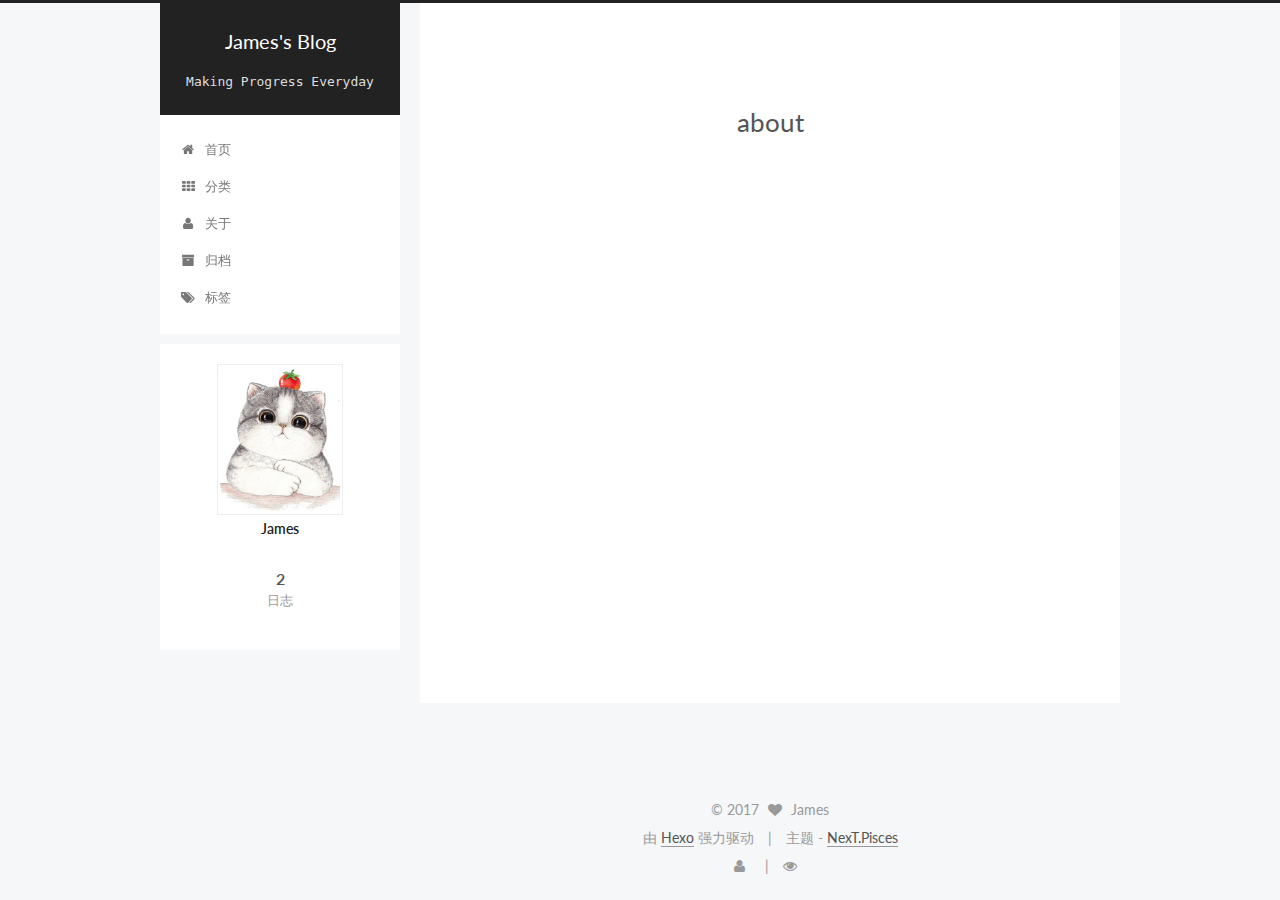
<file: about/index.html>
<!doctype html>



  


<html class="theme-next pisces use-motion" lang="zh-Hans">
<head>
  <meta charset="UTF-8"/>
<meta http-equiv="X-UA-Compatible" content="IE=edge" />
<meta name="viewport" content="width=device-width, initial-scale=1, maximum-scale=1"/>



<meta http-equiv="Cache-Control" content="no-transform" />
<meta http-equiv="Cache-Control" content="no-siteapp" />















  
  
  <link href="/lib/fancybox/source/jquery.fancybox.css?v=2.1.5" rel="stylesheet" type="text/css" />




  
  
  
  

  
    
    
  

  

  

  

  

  
    
    
    <link href="//fonts.googleapis.com/css?family=Lato:300,300italic,400,400italic,700,700italic&subset=latin,latin-ext" rel="stylesheet" type="text/css">
  






<link href="/lib/font-awesome/css/font-awesome.min.css?v=4.6.2" rel="stylesheet" type="text/css" />

<link href="/css/main.css?v=5.1.0" rel="stylesheet" type="text/css" />


  <meta name="keywords" content="Python, Security, Photography" />








  <link rel="shortcut icon" type="image/x-icon" href="/logo.jpg?v=5.1.0" />






<meta property="og:type" content="website">
<meta property="og:title" content="about">
<meta property="og:url" content="https://shengcike.github.io/about/index.html">
<meta property="og:site_name" content="James's Blog">
<meta property="og:updated_time" content="2017-02-07T15:16:55.000Z">
<meta name="twitter:card" content="summary">
<meta name="twitter:title" content="about">



<script type="text/javascript" id="hexo.configurations">
  var NexT = window.NexT || {};
  var CONFIG = {
    root: '/',
    scheme: 'Pisces',
    sidebar: {"position":"left","display":"post"},
    fancybox: true,
    motion: true,
    duoshuo: {
      userId: '0',
      author: '博主'
    },
    algolia: {
      applicationID: '',
      apiKey: '',
      indexName: '',
      hits: {"per_page":10},
      labels: {"input_placeholder":"Search for Posts","hits_empty":"We didn't find any results for the search: ${query}","hits_stats":"${hits} results found in ${time} ms"}
    }
  };
</script>



  <link rel="canonical" href="https://shengcike.github.io/about/"/>





  <title>
  

  
    about | James's Blog
  
</title>
</head>

<body itemscope itemtype="http://schema.org/WebPage" lang="zh-Hans">

  














  
  
    
  

  <div class="container one-collumn sidebar-position-left  ">
    <div class="headband"></div>

    <header id="header" class="header" itemscope itemtype="http://schema.org/WPHeader">
      <div class="header-inner"><div class="site-meta ">
  

  <div class="custom-logo-site-title">
    <a href="/"  class="brand" rel="start">
      <span class="logo-line-before"><i></i></span>
      <span class="site-title">James's Blog</span>
      <span class="logo-line-after"><i></i></span>
    </a>
  </div>
    
      <p class="site-subtitle">Making Progress Everyday</p>
    
</div>

<div class="site-nav-toggle">
  <button>
    <span class="btn-bar"></span>
    <span class="btn-bar"></span>
    <span class="btn-bar"></span>
  </button>
</div>

<nav class="site-nav">
  

  
    <ul id="menu" class="menu">
      
        
        <li class="menu-item menu-item-home">
          <a href="/" rel="section">
            
              <i class="menu-item-icon fa fa-fw fa-home"></i> <br />
            
            首页
          </a>
        </li>
      
        
        <li class="menu-item menu-item-categories">
          <a href="/categories" rel="section">
            
              <i class="menu-item-icon fa fa-fw fa-th"></i> <br />
            
            分类
          </a>
        </li>
      
        
        <li class="menu-item menu-item-about">
          <a href="/about" rel="section">
            
              <i class="menu-item-icon fa fa-fw fa-user"></i> <br />
            
            关于
          </a>
        </li>
      
        
        <li class="menu-item menu-item-archives">
          <a href="/archives" rel="section">
            
              <i class="menu-item-icon fa fa-fw fa-archive"></i> <br />
            
            归档
          </a>
        </li>
      
        
        <li class="menu-item menu-item-tags">
          <a href="/tags" rel="section">
            
              <i class="menu-item-icon fa fa-fw fa-tags"></i> <br />
            
            标签
          </a>
        </li>
      

      
    </ul>
  

  
</nav>



 </div>
    </header>

    <main id="main" class="main">
      <div class="main-inner">
        <div class="content-wrap">
          <div id="content" class="content">
            

  <div id="posts" class="posts-expand">
  <header class="post-header">

	<h2 class="post-title" itemprop="name headline">about</h2>



</header>

    
    
      
    
  </div>

          
          </div>
          


          
  <div class="comments" id="comments">
    
      <div class="ds-thread" data-thread-key="about/index.html"
           data-title="about" data-url="https://shengcike.github.io/about/index.html">
      </div>
    
  </div>


        </div>
        
          
  
  <div class="sidebar-toggle">
    <div class="sidebar-toggle-line-wrap">
      <span class="sidebar-toggle-line sidebar-toggle-line-first"></span>
      <span class="sidebar-toggle-line sidebar-toggle-line-middle"></span>
      <span class="sidebar-toggle-line sidebar-toggle-line-last"></span>
    </div>
  </div>

  <aside id="sidebar" class="sidebar">
    <div class="sidebar-inner">

      

      

      <section class="site-overview sidebar-panel sidebar-panel-active">
        <div class="site-author motion-element" itemprop="author" itemscope itemtype="http://schema.org/Person">
          <img class="site-author-image" itemprop="image"
               src="/uploads/avatar.png"
               alt="James" />
          <p class="site-author-name" itemprop="name">James</p>
          <p class="site-description motion-element" itemprop="description"></p>
        </div>
        <nav class="site-state motion-element">
        
          
            <div class="site-state-item site-state-posts">
              <a href="/archives">
                <span class="site-state-item-count">2</span>
                <span class="site-state-item-name">日志</span>
              </a>
            </div>
          

          

          

        </nav>

        

        <div class="links-of-author motion-element">
          
        </div>

        
        

        
        

        


      </section>

      

    </div>
  </aside>


        
      </div>
    </main>

    <footer id="footer" class="footer">
      <div class="footer-inner">
        <div class="copyright" >
  
  &copy; 
  <span itemprop="copyrightYear">2017</span>
  <span class="with-love">
    <i class="fa fa-heart"></i>
  </span>
  <span class="author" itemprop="copyrightHolder">James</span>
</div>


<div class="powered-by">
  由 <a class="theme-link" href="https://hexo.io">Hexo</a> 强力驱动
</div>

<div class="theme-info">
  主题 -
  <a class="theme-link" href="https://github.com/iissnan/hexo-theme-next">
    NexT.Pisces
  </a>
</div>


        

<div class="busuanzi-count">

  <script async src="https://dn-lbstatics.qbox.me/busuanzi/2.3/busuanzi.pure.mini.js"></script>

  
    <span class="site-uv"><i class="fa fa-user"></i><span class="busuanzi-value" id="busuanzi_value_site_uv"></span></span>
  

  
    <span class="site-pv"><i class="fa fa-eye"></i><span class="busuanzi-value" id="busuanzi_value_site_pv"></span></span>
  
  
</div>



        
      </div>
    </footer>

    <div class="back-to-top">
      <i class="fa fa-arrow-up"></i>
    </div>
  </div>

  

<script type="text/javascript">
  if (Object.prototype.toString.call(window.Promise) !== '[object Function]') {
    window.Promise = null;
  }
</script>









  




  
  <script type="text/javascript" src="/lib/jquery/index.js?v=2.1.3"></script>

  
  <script type="text/javascript" src="/lib/fastclick/lib/fastclick.min.js?v=1.0.6"></script>

  
  <script type="text/javascript" src="/lib/jquery_lazyload/jquery.lazyload.js?v=1.9.7"></script>

  
  <script type="text/javascript" src="/lib/velocity/velocity.min.js?v=1.2.1"></script>

  
  <script type="text/javascript" src="/lib/velocity/velocity.ui.min.js?v=1.2.1"></script>

  
  <script type="text/javascript" src="/lib/fancybox/source/jquery.fancybox.pack.js?v=2.1.5"></script>


  


  <script type="text/javascript" src="/js/src/utils.js?v=5.1.0"></script>

  <script type="text/javascript" src="/js/src/motion.js?v=5.1.0"></script>



  
  


  <script type="text/javascript" src="/js/src/affix.js?v=5.1.0"></script>

  <script type="text/javascript" src="/js/src/schemes/pisces.js?v=5.1.0"></script>



  

  


  <script type="text/javascript" src="/js/src/bootstrap.js?v=5.1.0"></script>



  

  
    
  

  <script type="text/javascript">
    var duoshuoQuery = {short_name:"shengcike"};
    (function() {
      var ds = document.createElement('script');
      ds.type = 'text/javascript';ds.async = true;
      ds.id = 'duoshuo-script';
      ds.src = (document.location.protocol == 'https:' ? 'https:' : 'http:') + '//static.duoshuo.com/embed.js';
      ds.charset = 'UTF-8';
      (document.getElementsByTagName('head')[0]
      || document.getElementsByTagName('body')[0]).appendChild(ds);
    })();
  </script>

  
    
    
    <script src="/lib/ua-parser-js/dist/ua-parser.min.js?v=0.7.9"></script>
    <script src="/js/src/hook-duoshuo.js"></script>
  













  
  

  

  

  

  


</body>
</html>
</file>
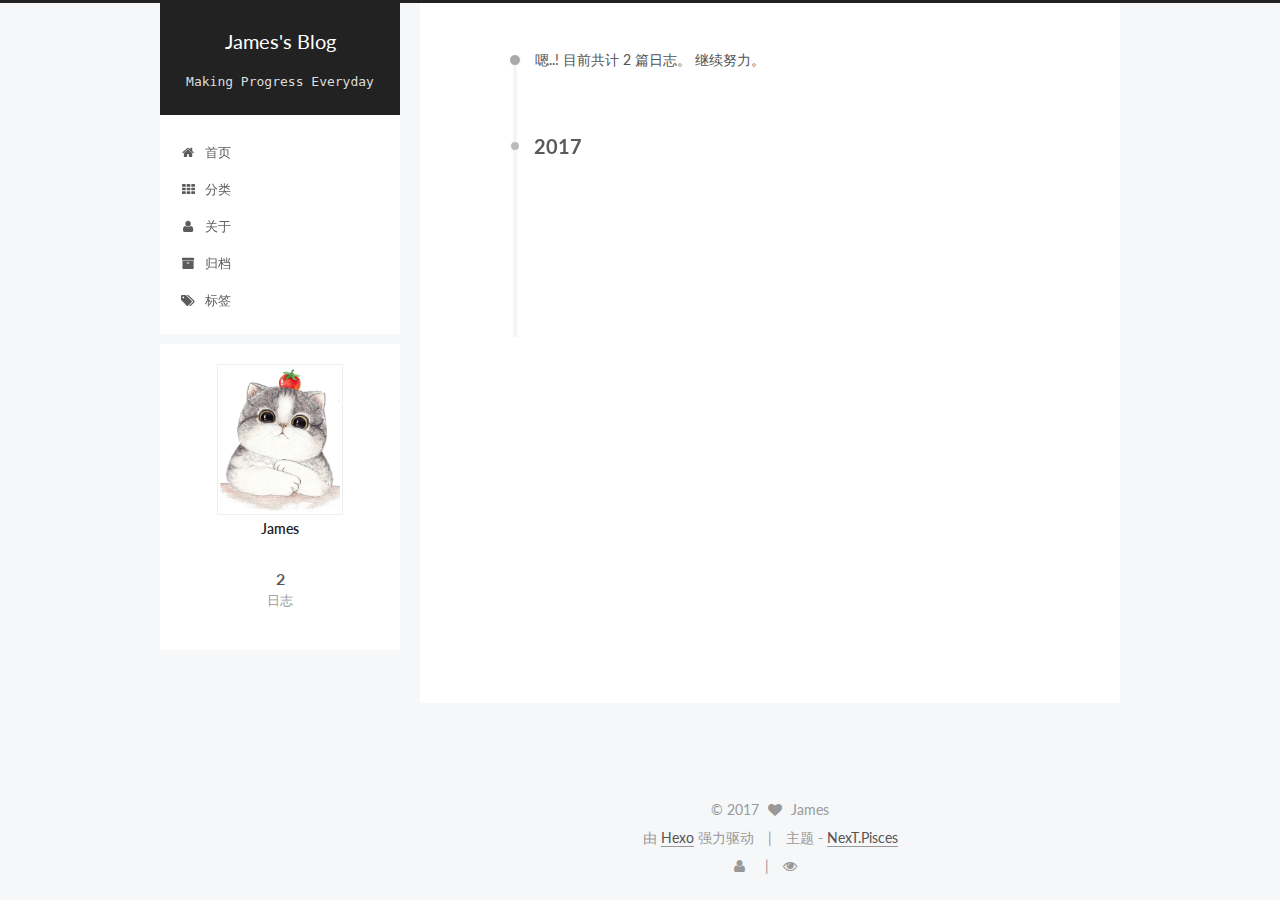
<file: archives/index.html>
<!doctype html>



  


<html class="theme-next pisces use-motion" lang="zh-Hans">
<head>
  <meta charset="UTF-8"/>
<meta http-equiv="X-UA-Compatible" content="IE=edge" />
<meta name="viewport" content="width=device-width, initial-scale=1, maximum-scale=1"/>



<meta http-equiv="Cache-Control" content="no-transform" />
<meta http-equiv="Cache-Control" content="no-siteapp" />















  
  
  <link href="/lib/fancybox/source/jquery.fancybox.css?v=2.1.5" rel="stylesheet" type="text/css" />




  
  
  
  

  
    
    
  

  

  

  

  

  
    
    
    <link href="//fonts.googleapis.com/css?family=Lato:300,300italic,400,400italic,700,700italic&subset=latin,latin-ext" rel="stylesheet" type="text/css">
  






<link href="/lib/font-awesome/css/font-awesome.min.css?v=4.6.2" rel="stylesheet" type="text/css" />

<link href="/css/main.css?v=5.1.0" rel="stylesheet" type="text/css" />


  <meta name="keywords" content="Python, Security, Photography" />








  <link rel="shortcut icon" type="image/x-icon" href="/logo.jpg?v=5.1.0" />






<meta property="og:type" content="website">
<meta property="og:title" content="James's Blog">
<meta property="og:url" content="https://shengcike.github.io/archives/index.html">
<meta property="og:site_name" content="James's Blog">
<meta name="twitter:card" content="summary">
<meta name="twitter:title" content="James's Blog">



<script type="text/javascript" id="hexo.configurations">
  var NexT = window.NexT || {};
  var CONFIG = {
    root: '/',
    scheme: 'Pisces',
    sidebar: {"position":"left","display":"post"},
    fancybox: true,
    motion: true,
    duoshuo: {
      userId: '0',
      author: '博主'
    },
    algolia: {
      applicationID: '',
      apiKey: '',
      indexName: '',
      hits: {"per_page":10},
      labels: {"input_placeholder":"Search for Posts","hits_empty":"We didn't find any results for the search: ${query}","hits_stats":"${hits} results found in ${time} ms"}
    }
  };
</script>



  <link rel="canonical" href="https://shengcike.github.io/archives/"/>





  <title> 归档 | James's Blog </title>
</head>

<body itemscope itemtype="http://schema.org/WebPage" lang="zh-Hans">

  














  
  
    
  

  <div class="container one-collumn sidebar-position-left  page-archive  ">
    <div class="headband"></div>

    <header id="header" class="header" itemscope itemtype="http://schema.org/WPHeader">
      <div class="header-inner"><div class="site-meta ">
  

  <div class="custom-logo-site-title">
    <a href="/"  class="brand" rel="start">
      <span class="logo-line-before"><i></i></span>
      <span class="site-title">James's Blog</span>
      <span class="logo-line-after"><i></i></span>
    </a>
  </div>
    
      <p class="site-subtitle">Making Progress Everyday</p>
    
</div>

<div class="site-nav-toggle">
  <button>
    <span class="btn-bar"></span>
    <span class="btn-bar"></span>
    <span class="btn-bar"></span>
  </button>
</div>

<nav class="site-nav">
  

  
    <ul id="menu" class="menu">
      
        
        <li class="menu-item menu-item-home">
          <a href="/" rel="section">
            
              <i class="menu-item-icon fa fa-fw fa-home"></i> <br />
            
            首页
          </a>
        </li>
      
        
        <li class="menu-item menu-item-categories">
          <a href="/categories" rel="section">
            
              <i class="menu-item-icon fa fa-fw fa-th"></i> <br />
            
            分类
          </a>
        </li>
      
        
        <li class="menu-item menu-item-about">
          <a href="/about" rel="section">
            
              <i class="menu-item-icon fa fa-fw fa-user"></i> <br />
            
            关于
          </a>
        </li>
      
        
        <li class="menu-item menu-item-archives">
          <a href="/archives" rel="section">
            
              <i class="menu-item-icon fa fa-fw fa-archive"></i> <br />
            
            归档
          </a>
        </li>
      
        
        <li class="menu-item menu-item-tags">
          <a href="/tags" rel="section">
            
              <i class="menu-item-icon fa fa-fw fa-tags"></i> <br />
            
            标签
          </a>
        </li>
      

      
    </ul>
  

  
</nav>



 </div>
    </header>

    <main id="main" class="main">
      <div class="main-inner">
        <div class="content-wrap">
          <div id="content" class="content">
            

  <section id="posts" class="posts-collapse">
    <span class="archive-move-on"></span>

    <span class="archive-page-counter">
      
      
      
        
      
      嗯..! 目前共计 2 篇日志。 继续努力。
    </span>

    

      
      
      

      
        
        <div class="collection-title">
          <h2 class="archive-year motion-element" id="archive-year-2017">2017</h2>
        </div>
      
      

      

  <article class="post post-type-normal" itemscope itemtype="http://schema.org/Article">
    <header class="post-header">

      <h1 class="post-title">
        
            <a class="post-title-link" href="/2017/02/07/我的第一篇博客/" itemprop="url">
              
                <span itemprop="name">我的第一篇博客</span>
              
            </a>
        
      </h1>

      <div class="post-meta">
        <time class="post-time" itemprop="dateCreated"
              datetime="2017-02-07T23:20:14+08:00"
              content="2017-02-07" >
          02-07
        </time>
      </div>

    </header>
  </article>



    

      
      
      

      
      

      

  <article class="post post-type-normal" itemscope itemtype="http://schema.org/Article">
    <header class="post-header">

      <h1 class="post-title">
        
            <a class="post-title-link" href="/2017/02/07/hello-world/" itemprop="url">
              
                <span itemprop="name">Hello World</span>
              
            </a>
        
      </h1>

      <div class="post-meta">
        <time class="post-time" itemprop="dateCreated"
              datetime="2017-02-07T19:44:48+08:00"
              content="2017-02-07" >
          02-07
        </time>
      </div>

    </header>
  </article>



    

  </section>

  


          
          </div>
          


          

        </div>
        
          
  
  <div class="sidebar-toggle">
    <div class="sidebar-toggle-line-wrap">
      <span class="sidebar-toggle-line sidebar-toggle-line-first"></span>
      <span class="sidebar-toggle-line sidebar-toggle-line-middle"></span>
      <span class="sidebar-toggle-line sidebar-toggle-line-last"></span>
    </div>
  </div>

  <aside id="sidebar" class="sidebar">
    <div class="sidebar-inner">

      

      

      <section class="site-overview sidebar-panel sidebar-panel-active">
        <div class="site-author motion-element" itemprop="author" itemscope itemtype="http://schema.org/Person">
          <img class="site-author-image" itemprop="image"
               src="/uploads/avatar.png"
               alt="James" />
          <p class="site-author-name" itemprop="name">James</p>
          <p class="site-description motion-element" itemprop="description"></p>
        </div>
        <nav class="site-state motion-element">
        
          
            <div class="site-state-item site-state-posts">
              <a href="/archives">
                <span class="site-state-item-count">2</span>
                <span class="site-state-item-name">日志</span>
              </a>
            </div>
          

          

          

        </nav>

        

        <div class="links-of-author motion-element">
          
        </div>

        
        

        
        

        


      </section>

      

    </div>
  </aside>


        
      </div>
    </main>

    <footer id="footer" class="footer">
      <div class="footer-inner">
        <div class="copyright" >
  
  &copy; 
  <span itemprop="copyrightYear">2017</span>
  <span class="with-love">
    <i class="fa fa-heart"></i>
  </span>
  <span class="author" itemprop="copyrightHolder">James</span>
</div>


<div class="powered-by">
  由 <a class="theme-link" href="https://hexo.io">Hexo</a> 强力驱动
</div>

<div class="theme-info">
  主题 -
  <a class="theme-link" href="https://github.com/iissnan/hexo-theme-next">
    NexT.Pisces
  </a>
</div>


        

<div class="busuanzi-count">

  <script async src="https://dn-lbstatics.qbox.me/busuanzi/2.3/busuanzi.pure.mini.js"></script>

  
    <span class="site-uv"><i class="fa fa-user"></i><span class="busuanzi-value" id="busuanzi_value_site_uv"></span></span>
  

  
    <span class="site-pv"><i class="fa fa-eye"></i><span class="busuanzi-value" id="busuanzi_value_site_pv"></span></span>
  
  
</div>



        
      </div>
    </footer>

    <div class="back-to-top">
      <i class="fa fa-arrow-up"></i>
    </div>
  </div>

  

<script type="text/javascript">
  if (Object.prototype.toString.call(window.Promise) !== '[object Function]') {
    window.Promise = null;
  }
</script>









  




  
  <script type="text/javascript" src="/lib/jquery/index.js?v=2.1.3"></script>

  
  <script type="text/javascript" src="/lib/fastclick/lib/fastclick.min.js?v=1.0.6"></script>

  
  <script type="text/javascript" src="/lib/jquery_lazyload/jquery.lazyload.js?v=1.9.7"></script>

  
  <script type="text/javascript" src="/lib/velocity/velocity.min.js?v=1.2.1"></script>

  
  <script type="text/javascript" src="/lib/velocity/velocity.ui.min.js?v=1.2.1"></script>

  
  <script type="text/javascript" src="/lib/fancybox/source/jquery.fancybox.pack.js?v=2.1.5"></script>


  


  <script type="text/javascript" src="/js/src/utils.js?v=5.1.0"></script>

  <script type="text/javascript" src="/js/src/motion.js?v=5.1.0"></script>



  
  


  <script type="text/javascript" src="/js/src/affix.js?v=5.1.0"></script>

  <script type="text/javascript" src="/js/src/schemes/pisces.js?v=5.1.0"></script>



  
  
    <script type="text/javascript" id="motion.page.archive">
      $('.archive-year').velocity('transition.slideLeftIn');
    </script>
  


  


  <script type="text/javascript" src="/js/src/bootstrap.js?v=5.1.0"></script>



  

  
    
  

  <script type="text/javascript">
    var duoshuoQuery = {short_name:"shengcike"};
    (function() {
      var ds = document.createElement('script');
      ds.type = 'text/javascript';ds.async = true;
      ds.id = 'duoshuo-script';
      ds.src = (document.location.protocol == 'https:' ? 'https:' : 'http:') + '//static.duoshuo.com/embed.js';
      ds.charset = 'UTF-8';
      (document.getElementsByTagName('head')[0]
      || document.getElementsByTagName('body')[0]).appendChild(ds);
    })();
  </script>

  
    
    
    <script src="/lib/ua-parser-js/dist/ua-parser.min.js?v=0.7.9"></script>
    <script src="/js/src/hook-duoshuo.js"></script>
  













  
  

  

  

  

  


</body>
</html>
</file>
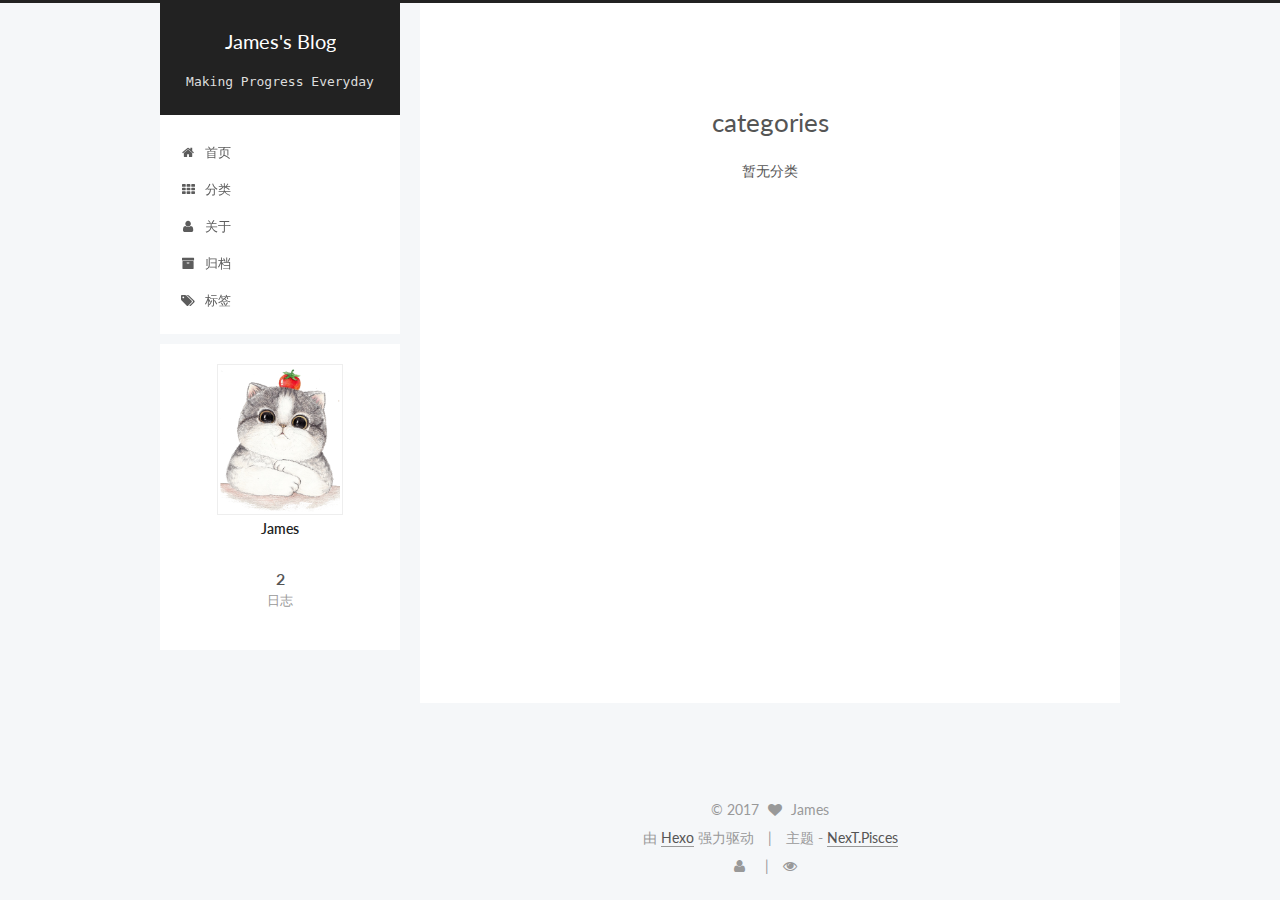
<file: categories/index.html>
<!doctype html>



  


<html class="theme-next pisces use-motion" lang="zh-Hans">
<head>
  <meta charset="UTF-8"/>
<meta http-equiv="X-UA-Compatible" content="IE=edge" />
<meta name="viewport" content="width=device-width, initial-scale=1, maximum-scale=1"/>



<meta http-equiv="Cache-Control" content="no-transform" />
<meta http-equiv="Cache-Control" content="no-siteapp" />















  
  
  <link href="/lib/fancybox/source/jquery.fancybox.css?v=2.1.5" rel="stylesheet" type="text/css" />




  
  
  
  

  
    
    
  

  

  

  

  

  
    
    
    <link href="//fonts.googleapis.com/css?family=Lato:300,300italic,400,400italic,700,700italic&subset=latin,latin-ext" rel="stylesheet" type="text/css">
  






<link href="/lib/font-awesome/css/font-awesome.min.css?v=4.6.2" rel="stylesheet" type="text/css" />

<link href="/css/main.css?v=5.1.0" rel="stylesheet" type="text/css" />


  <meta name="keywords" content="Python, Security, Photography" />








  <link rel="shortcut icon" type="image/x-icon" href="/logo.jpg?v=5.1.0" />






<meta property="og:type" content="website">
<meta property="og:title" content="categories">
<meta property="og:url" content="https://shengcike.github.io/categories/index.html">
<meta property="og:site_name" content="James's Blog">
<meta property="og:updated_time" content="2017-02-07T15:16:24.000Z">
<meta name="twitter:card" content="summary">
<meta name="twitter:title" content="categories">



<script type="text/javascript" id="hexo.configurations">
  var NexT = window.NexT || {};
  var CONFIG = {
    root: '/',
    scheme: 'Pisces',
    sidebar: {"position":"left","display":"post"},
    fancybox: true,
    motion: true,
    duoshuo: {
      userId: '0',
      author: '博主'
    },
    algolia: {
      applicationID: '',
      apiKey: '',
      indexName: '',
      hits: {"per_page":10},
      labels: {"input_placeholder":"Search for Posts","hits_empty":"We didn't find any results for the search: ${query}","hits_stats":"${hits} results found in ${time} ms"}
    }
  };
</script>



  <link rel="canonical" href="https://shengcike.github.io/categories/"/>





  <title>
  

  
    categories | James's Blog
  
</title>
</head>

<body itemscope itemtype="http://schema.org/WebPage" lang="zh-Hans">

  














  
  
    
  

  <div class="container one-collumn sidebar-position-left  ">
    <div class="headband"></div>

    <header id="header" class="header" itemscope itemtype="http://schema.org/WPHeader">
      <div class="header-inner"><div class="site-meta ">
  

  <div class="custom-logo-site-title">
    <a href="/"  class="brand" rel="start">
      <span class="logo-line-before"><i></i></span>
      <span class="site-title">James's Blog</span>
      <span class="logo-line-after"><i></i></span>
    </a>
  </div>
    
      <p class="site-subtitle">Making Progress Everyday</p>
    
</div>

<div class="site-nav-toggle">
  <button>
    <span class="btn-bar"></span>
    <span class="btn-bar"></span>
    <span class="btn-bar"></span>
  </button>
</div>

<nav class="site-nav">
  

  
    <ul id="menu" class="menu">
      
        
        <li class="menu-item menu-item-home">
          <a href="/" rel="section">
            
              <i class="menu-item-icon fa fa-fw fa-home"></i> <br />
            
            首页
          </a>
        </li>
      
        
        <li class="menu-item menu-item-categories">
          <a href="/categories" rel="section">
            
              <i class="menu-item-icon fa fa-fw fa-th"></i> <br />
            
            分类
          </a>
        </li>
      
        
        <li class="menu-item menu-item-about">
          <a href="/about" rel="section">
            
              <i class="menu-item-icon fa fa-fw fa-user"></i> <br />
            
            关于
          </a>
        </li>
      
        
        <li class="menu-item menu-item-archives">
          <a href="/archives" rel="section">
            
              <i class="menu-item-icon fa fa-fw fa-archive"></i> <br />
            
            归档
          </a>
        </li>
      
        
        <li class="menu-item menu-item-tags">
          <a href="/tags" rel="section">
            
              <i class="menu-item-icon fa fa-fw fa-tags"></i> <br />
            
            标签
          </a>
        </li>
      

      
    </ul>
  

  
</nav>



 </div>
    </header>

    <main id="main" class="main">
      <div class="main-inner">
        <div class="content-wrap">
          <div id="content" class="content">
            

  <div id="posts" class="posts-expand">
  <header class="post-header">

	<h2 class="post-title" itemprop="name headline">categories</h2>



</header>

    
    
      <div class="category-all-page">
        <div class="category-all-title">
            暂无分类
        </div>
        <div class="category-all">
          
        </div>
      </div>
    
  </div>

          
          </div>
          


          
  <div class="comments" id="comments">
    
      <div class="ds-thread" data-thread-key="categories/index.html"
           data-title="categories" data-url="https://shengcike.github.io/categories/index.html">
      </div>
    
  </div>


        </div>
        
          
  
  <div class="sidebar-toggle">
    <div class="sidebar-toggle-line-wrap">
      <span class="sidebar-toggle-line sidebar-toggle-line-first"></span>
      <span class="sidebar-toggle-line sidebar-toggle-line-middle"></span>
      <span class="sidebar-toggle-line sidebar-toggle-line-last"></span>
    </div>
  </div>

  <aside id="sidebar" class="sidebar">
    <div class="sidebar-inner">

      

      

      <section class="site-overview sidebar-panel sidebar-panel-active">
        <div class="site-author motion-element" itemprop="author" itemscope itemtype="http://schema.org/Person">
          <img class="site-author-image" itemprop="image"
               src="/uploads/avatar.png"
               alt="James" />
          <p class="site-author-name" itemprop="name">James</p>
          <p class="site-description motion-element" itemprop="description"></p>
        </div>
        <nav class="site-state motion-element">
        
          
            <div class="site-state-item site-state-posts">
              <a href="/archives">
                <span class="site-state-item-count">2</span>
                <span class="site-state-item-name">日志</span>
              </a>
            </div>
          

          

          

        </nav>

        

        <div class="links-of-author motion-element">
          
        </div>

        
        

        
        

        


      </section>

      

    </div>
  </aside>


        
      </div>
    </main>

    <footer id="footer" class="footer">
      <div class="footer-inner">
        <div class="copyright" >
  
  &copy; 
  <span itemprop="copyrightYear">2017</span>
  <span class="with-love">
    <i class="fa fa-heart"></i>
  </span>
  <span class="author" itemprop="copyrightHolder">James</span>
</div>


<div class="powered-by">
  由 <a class="theme-link" href="https://hexo.io">Hexo</a> 强力驱动
</div>

<div class="theme-info">
  主题 -
  <a class="theme-link" href="https://github.com/iissnan/hexo-theme-next">
    NexT.Pisces
  </a>
</div>


        

<div class="busuanzi-count">

  <script async src="https://dn-lbstatics.qbox.me/busuanzi/2.3/busuanzi.pure.mini.js"></script>

  
    <span class="site-uv"><i class="fa fa-user"></i><span class="busuanzi-value" id="busuanzi_value_site_uv"></span></span>
  

  
    <span class="site-pv"><i class="fa fa-eye"></i><span class="busuanzi-value" id="busuanzi_value_site_pv"></span></span>
  
  
</div>



        
      </div>
    </footer>

    <div class="back-to-top">
      <i class="fa fa-arrow-up"></i>
    </div>
  </div>

  

<script type="text/javascript">
  if (Object.prototype.toString.call(window.Promise) !== '[object Function]') {
    window.Promise = null;
  }
</script>









  




  
  <script type="text/javascript" src="/lib/jquery/index.js?v=2.1.3"></script>

  
  <script type="text/javascript" src="/lib/fastclick/lib/fastclick.min.js?v=1.0.6"></script>

  
  <script type="text/javascript" src="/lib/jquery_lazyload/jquery.lazyload.js?v=1.9.7"></script>

  
  <script type="text/javascript" src="/lib/velocity/velocity.min.js?v=1.2.1"></script>

  
  <script type="text/javascript" src="/lib/velocity/velocity.ui.min.js?v=1.2.1"></script>

  
  <script type="text/javascript" src="/lib/fancybox/source/jquery.fancybox.pack.js?v=2.1.5"></script>


  


  <script type="text/javascript" src="/js/src/utils.js?v=5.1.0"></script>

  <script type="text/javascript" src="/js/src/motion.js?v=5.1.0"></script>



  
  


  <script type="text/javascript" src="/js/src/affix.js?v=5.1.0"></script>

  <script type="text/javascript" src="/js/src/schemes/pisces.js?v=5.1.0"></script>



  

  


  <script type="text/javascript" src="/js/src/bootstrap.js?v=5.1.0"></script>



  

  
    
  

  <script type="text/javascript">
    var duoshuoQuery = {short_name:"shengcike"};
    (function() {
      var ds = document.createElement('script');
      ds.type = 'text/javascript';ds.async = true;
      ds.id = 'duoshuo-script';
      ds.src = (document.location.protocol == 'https:' ? 'https:' : 'http:') + '//static.duoshuo.com/embed.js';
      ds.charset = 'UTF-8';
      (document.getElementsByTagName('head')[0]
      || document.getElementsByTagName('body')[0]).appendChild(ds);
    })();
  </script>

  
    
    
    <script src="/lib/ua-parser-js/dist/ua-parser.min.js?v=0.7.9"></script>
    <script src="/js/src/hook-duoshuo.js"></script>
  













  
  

  

  

  

  


</body>
</html>
</file>
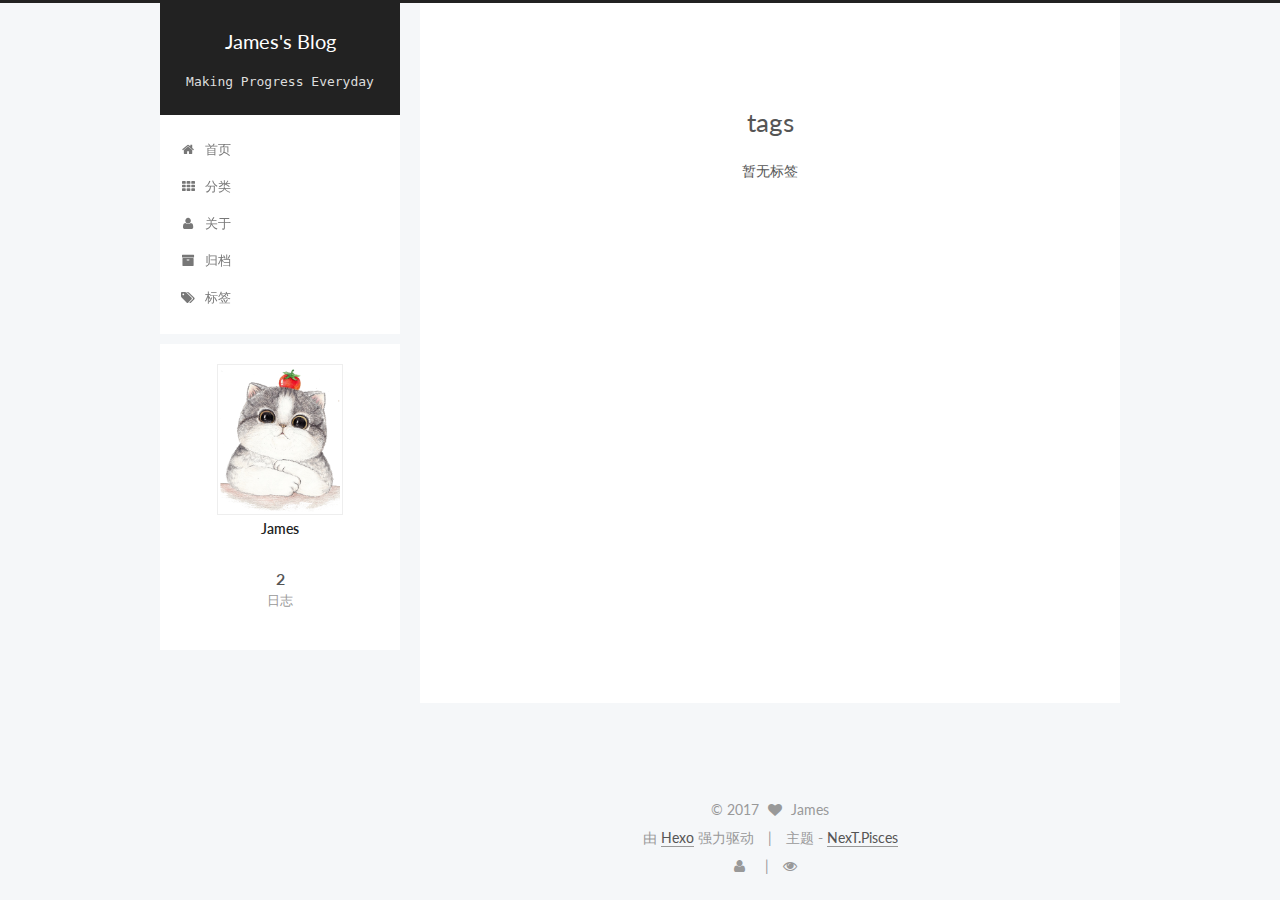
<file: tags/index.html>
<!doctype html>



  


<html class="theme-next pisces use-motion" lang="zh-Hans">
<head>
  <meta charset="UTF-8"/>
<meta http-equiv="X-UA-Compatible" content="IE=edge" />
<meta name="viewport" content="width=device-width, initial-scale=1, maximum-scale=1"/>



<meta http-equiv="Cache-Control" content="no-transform" />
<meta http-equiv="Cache-Control" content="no-siteapp" />















  
  
  <link href="/lib/fancybox/source/jquery.fancybox.css?v=2.1.5" rel="stylesheet" type="text/css" />




  
  
  
  

  
    
    
  

  

  

  

  

  
    
    
    <link href="//fonts.googleapis.com/css?family=Lato:300,300italic,400,400italic,700,700italic&subset=latin,latin-ext" rel="stylesheet" type="text/css">
  






<link href="/lib/font-awesome/css/font-awesome.min.css?v=4.6.2" rel="stylesheet" type="text/css" />

<link href="/css/main.css?v=5.1.0" rel="stylesheet" type="text/css" />


  <meta name="keywords" content="Python, Security, Photography" />








  <link rel="shortcut icon" type="image/x-icon" href="/logo.jpg?v=5.1.0" />






<meta property="og:type" content="website">
<meta property="og:title" content="tags">
<meta property="og:url" content="https://shengcike.github.io/tags/index.html">
<meta property="og:site_name" content="James's Blog">
<meta property="og:updated_time" content="2017-02-07T15:17:17.000Z">
<meta name="twitter:card" content="summary">
<meta name="twitter:title" content="tags">



<script type="text/javascript" id="hexo.configurations">
  var NexT = window.NexT || {};
  var CONFIG = {
    root: '/',
    scheme: 'Pisces',
    sidebar: {"position":"left","display":"post"},
    fancybox: true,
    motion: true,
    duoshuo: {
      userId: '0',
      author: '博主'
    },
    algolia: {
      applicationID: '',
      apiKey: '',
      indexName: '',
      hits: {"per_page":10},
      labels: {"input_placeholder":"Search for Posts","hits_empty":"We didn't find any results for the search: ${query}","hits_stats":"${hits} results found in ${time} ms"}
    }
  };
</script>



  <link rel="canonical" href="https://shengcike.github.io/tags/"/>





  <title>
  

  
    tags | James's Blog
  
</title>
</head>

<body itemscope itemtype="http://schema.org/WebPage" lang="zh-Hans">

  














  
  
    
  

  <div class="container one-collumn sidebar-position-left  ">
    <div class="headband"></div>

    <header id="header" class="header" itemscope itemtype="http://schema.org/WPHeader">
      <div class="header-inner"><div class="site-meta ">
  

  <div class="custom-logo-site-title">
    <a href="/"  class="brand" rel="start">
      <span class="logo-line-before"><i></i></span>
      <span class="site-title">James's Blog</span>
      <span class="logo-line-after"><i></i></span>
    </a>
  </div>
    
      <p class="site-subtitle">Making Progress Everyday</p>
    
</div>

<div class="site-nav-toggle">
  <button>
    <span class="btn-bar"></span>
    <span class="btn-bar"></span>
    <span class="btn-bar"></span>
  </button>
</div>

<nav class="site-nav">
  

  
    <ul id="menu" class="menu">
      
        
        <li class="menu-item menu-item-home">
          <a href="/" rel="section">
            
              <i class="menu-item-icon fa fa-fw fa-home"></i> <br />
            
            首页
          </a>
        </li>
      
        
        <li class="menu-item menu-item-categories">
          <a href="/categories" rel="section">
            
              <i class="menu-item-icon fa fa-fw fa-th"></i> <br />
            
            分类
          </a>
        </li>
      
        
        <li class="menu-item menu-item-about">
          <a href="/about" rel="section">
            
              <i class="menu-item-icon fa fa-fw fa-user"></i> <br />
            
            关于
          </a>
        </li>
      
        
        <li class="menu-item menu-item-archives">
          <a href="/archives" rel="section">
            
              <i class="menu-item-icon fa fa-fw fa-archive"></i> <br />
            
            归档
          </a>
        </li>
      
        
        <li class="menu-item menu-item-tags">
          <a href="/tags" rel="section">
            
              <i class="menu-item-icon fa fa-fw fa-tags"></i> <br />
            
            标签
          </a>
        </li>
      

      
    </ul>
  

  
</nav>



 </div>
    </header>

    <main id="main" class="main">
      <div class="main-inner">
        <div class="content-wrap">
          <div id="content" class="content">
            

  <div id="posts" class="posts-expand">
  <header class="post-header">

	<h2 class="post-title" itemprop="name headline">tags</h2>



</header>

    
    
      <div class="tag-cloud">
        <div class="tag-cloud-title">
            暂无标签
        </div>
        <div class="tag-cloud-tags">
          
        </div>
      </div>
    
  </div>

          
          </div>
          


          
  <div class="comments" id="comments">
    
      <div class="ds-thread" data-thread-key="tags/index.html"
           data-title="tags" data-url="https://shengcike.github.io/tags/index.html">
      </div>
    
  </div>


        </div>
        
          
  
  <div class="sidebar-toggle">
    <div class="sidebar-toggle-line-wrap">
      <span class="sidebar-toggle-line sidebar-toggle-line-first"></span>
      <span class="sidebar-toggle-line sidebar-toggle-line-middle"></span>
      <span class="sidebar-toggle-line sidebar-toggle-line-last"></span>
    </div>
  </div>

  <aside id="sidebar" class="sidebar">
    <div class="sidebar-inner">

      

      

      <section class="site-overview sidebar-panel sidebar-panel-active">
        <div class="site-author motion-element" itemprop="author" itemscope itemtype="http://schema.org/Person">
          <img class="site-author-image" itemprop="image"
               src="/uploads/avatar.png"
               alt="James" />
          <p class="site-author-name" itemprop="name">James</p>
          <p class="site-description motion-element" itemprop="description"></p>
        </div>
        <nav class="site-state motion-element">
        
          
            <div class="site-state-item site-state-posts">
              <a href="/archives">
                <span class="site-state-item-count">2</span>
                <span class="site-state-item-name">日志</span>
              </a>
            </div>
          

          

          

        </nav>

        

        <div class="links-of-author motion-element">
          
        </div>

        
        

        
        

        


      </section>

      

    </div>
  </aside>


        
      </div>
    </main>

    <footer id="footer" class="footer">
      <div class="footer-inner">
        <div class="copyright" >
  
  &copy; 
  <span itemprop="copyrightYear">2017</span>
  <span class="with-love">
    <i class="fa fa-heart"></i>
  </span>
  <span class="author" itemprop="copyrightHolder">James</span>
</div>


<div class="powered-by">
  由 <a class="theme-link" href="https://hexo.io">Hexo</a> 强力驱动
</div>

<div class="theme-info">
  主题 -
  <a class="theme-link" href="https://github.com/iissnan/hexo-theme-next">
    NexT.Pisces
  </a>
</div>


        

<div class="busuanzi-count">

  <script async src="https://dn-lbstatics.qbox.me/busuanzi/2.3/busuanzi.pure.mini.js"></script>

  
    <span class="site-uv"><i class="fa fa-user"></i><span class="busuanzi-value" id="busuanzi_value_site_uv"></span></span>
  

  
    <span class="site-pv"><i class="fa fa-eye"></i><span class="busuanzi-value" id="busuanzi_value_site_pv"></span></span>
  
  
</div>



        
      </div>
    </footer>

    <div class="back-to-top">
      <i class="fa fa-arrow-up"></i>
    </div>
  </div>

  

<script type="text/javascript">
  if (Object.prototype.toString.call(window.Promise) !== '[object Function]') {
    window.Promise = null;
  }
</script>









  




  
  <script type="text/javascript" src="/lib/jquery/index.js?v=2.1.3"></script>

  
  <script type="text/javascript" src="/lib/fastclick/lib/fastclick.min.js?v=1.0.6"></script>

  
  <script type="text/javascript" src="/lib/jquery_lazyload/jquery.lazyload.js?v=1.9.7"></script>

  
  <script type="text/javascript" src="/lib/velocity/velocity.min.js?v=1.2.1"></script>

  
  <script type="text/javascript" src="/lib/velocity/velocity.ui.min.js?v=1.2.1"></script>

  
  <script type="text/javascript" src="/lib/fancybox/source/jquery.fancybox.pack.js?v=2.1.5"></script>


  


  <script type="text/javascript" src="/js/src/utils.js?v=5.1.0"></script>

  <script type="text/javascript" src="/js/src/motion.js?v=5.1.0"></script>



  
  


  <script type="text/javascript" src="/js/src/affix.js?v=5.1.0"></script>

  <script type="text/javascript" src="/js/src/schemes/pisces.js?v=5.1.0"></script>



  

  


  <script type="text/javascript" src="/js/src/bootstrap.js?v=5.1.0"></script>



  

  
    
  

  <script type="text/javascript">
    var duoshuoQuery = {short_name:"shengcike"};
    (function() {
      var ds = document.createElement('script');
      ds.type = 'text/javascript';ds.async = true;
      ds.id = 'duoshuo-script';
      ds.src = (document.location.protocol == 'https:' ? 'https:' : 'http:') + '//static.duoshuo.com/embed.js';
      ds.charset = 'UTF-8';
      (document.getElementsByTagName('head')[0]
      || document.getElementsByTagName('body')[0]).appendChild(ds);
    })();
  </script>

  
    
    
    <script src="/lib/ua-parser-js/dist/ua-parser.min.js?v=0.7.9"></script>
    <script src="/js/src/hook-duoshuo.js"></script>
  













  
  

  

  

  

  


</body>
</html>
</file>
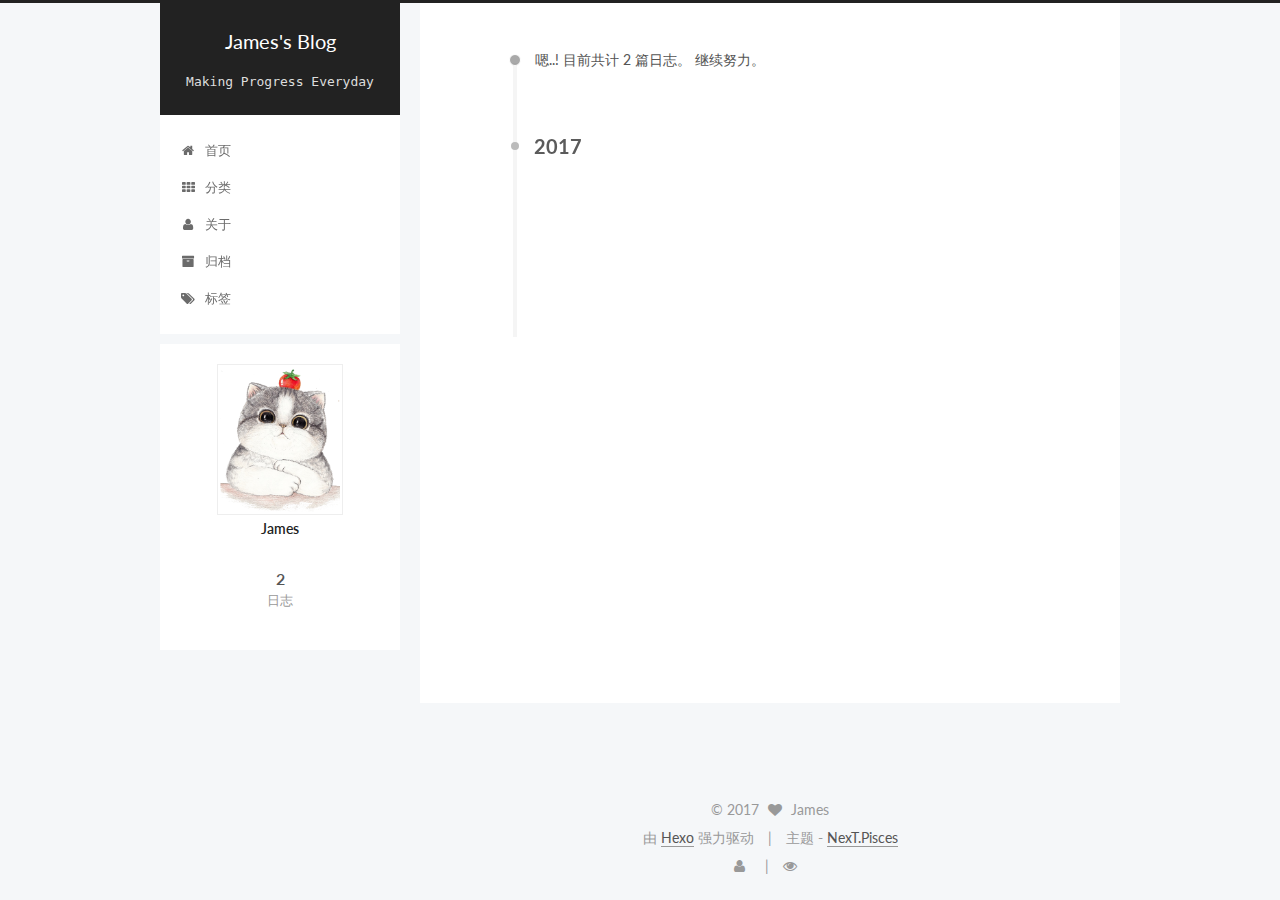
<file: archives/2017/index.html>
<!doctype html>



  


<html class="theme-next pisces use-motion" lang="zh-Hans">
<head>
  <meta charset="UTF-8"/>
<meta http-equiv="X-UA-Compatible" content="IE=edge" />
<meta name="viewport" content="width=device-width, initial-scale=1, maximum-scale=1"/>



<meta http-equiv="Cache-Control" content="no-transform" />
<meta http-equiv="Cache-Control" content="no-siteapp" />















  
  
  <link href="/lib/fancybox/source/jquery.fancybox.css?v=2.1.5" rel="stylesheet" type="text/css" />




  
  
  
  

  
    
    
  

  

  

  

  

  
    
    
    <link href="//fonts.googleapis.com/css?family=Lato:300,300italic,400,400italic,700,700italic&subset=latin,latin-ext" rel="stylesheet" type="text/css">
  






<link href="/lib/font-awesome/css/font-awesome.min.css?v=4.6.2" rel="stylesheet" type="text/css" />

<link href="/css/main.css?v=5.1.0" rel="stylesheet" type="text/css" />


  <meta name="keywords" content="Python, Security, Photography" />








  <link rel="shortcut icon" type="image/x-icon" href="/logo.jpg?v=5.1.0" />






<meta property="og:type" content="website">
<meta property="og:title" content="James's Blog">
<meta property="og:url" content="https://shengcike.github.io/archives/2017/index.html">
<meta property="og:site_name" content="James's Blog">
<meta name="twitter:card" content="summary">
<meta name="twitter:title" content="James's Blog">



<script type="text/javascript" id="hexo.configurations">
  var NexT = window.NexT || {};
  var CONFIG = {
    root: '/',
    scheme: 'Pisces',
    sidebar: {"position":"left","display":"post"},
    fancybox: true,
    motion: true,
    duoshuo: {
      userId: '0',
      author: '博主'
    },
    algolia: {
      applicationID: '',
      apiKey: '',
      indexName: '',
      hits: {"per_page":10},
      labels: {"input_placeholder":"Search for Posts","hits_empty":"We didn't find any results for the search: ${query}","hits_stats":"${hits} results found in ${time} ms"}
    }
  };
</script>



  <link rel="canonical" href="https://shengcike.github.io/archives/2017/"/>





  <title> 归档 | James's Blog </title>
</head>

<body itemscope itemtype="http://schema.org/WebPage" lang="zh-Hans">

  














  
  
    
  

  <div class="container one-collumn sidebar-position-left  page-archive  ">
    <div class="headband"></div>

    <header id="header" class="header" itemscope itemtype="http://schema.org/WPHeader">
      <div class="header-inner"><div class="site-meta ">
  

  <div class="custom-logo-site-title">
    <a href="/"  class="brand" rel="start">
      <span class="logo-line-before"><i></i></span>
      <span class="site-title">James's Blog</span>
      <span class="logo-line-after"><i></i></span>
    </a>
  </div>
    
      <p class="site-subtitle">Making Progress Everyday</p>
    
</div>

<div class="site-nav-toggle">
  <button>
    <span class="btn-bar"></span>
    <span class="btn-bar"></span>
    <span class="btn-bar"></span>
  </button>
</div>

<nav class="site-nav">
  

  
    <ul id="menu" class="menu">
      
        
        <li class="menu-item menu-item-home">
          <a href="/" rel="section">
            
              <i class="menu-item-icon fa fa-fw fa-home"></i> <br />
            
            首页
          </a>
        </li>
      
        
        <li class="menu-item menu-item-categories">
          <a href="/categories" rel="section">
            
              <i class="menu-item-icon fa fa-fw fa-th"></i> <br />
            
            分类
          </a>
        </li>
      
        
        <li class="menu-item menu-item-about">
          <a href="/about" rel="section">
            
              <i class="menu-item-icon fa fa-fw fa-user"></i> <br />
            
            关于
          </a>
        </li>
      
        
        <li class="menu-item menu-item-archives">
          <a href="/archives" rel="section">
            
              <i class="menu-item-icon fa fa-fw fa-archive"></i> <br />
            
            归档
          </a>
        </li>
      
        
        <li class="menu-item menu-item-tags">
          <a href="/tags" rel="section">
            
              <i class="menu-item-icon fa fa-fw fa-tags"></i> <br />
            
            标签
          </a>
        </li>
      

      
    </ul>
  

  
</nav>



 </div>
    </header>

    <main id="main" class="main">
      <div class="main-inner">
        <div class="content-wrap">
          <div id="content" class="content">
            

  <section id="posts" class="posts-collapse">
    <span class="archive-move-on"></span>

    <span class="archive-page-counter">
      
      
      
        
      
      嗯..! 目前共计 2 篇日志。 继续努力。
    </span>

    

      
      
      

      
        
        <div class="collection-title">
          <h2 class="archive-year motion-element" id="archive-year-2017">2017</h2>
        </div>
      
      

      

  <article class="post post-type-normal" itemscope itemtype="http://schema.org/Article">
    <header class="post-header">

      <h1 class="post-title">
        
            <a class="post-title-link" href="/2017/02/07/我的第一篇博客/" itemprop="url">
              
                <span itemprop="name">我的第一篇博客</span>
              
            </a>
        
      </h1>

      <div class="post-meta">
        <time class="post-time" itemprop="dateCreated"
              datetime="2017-02-07T23:20:14+08:00"
              content="2017-02-07" >
          02-07
        </time>
      </div>

    </header>
  </article>



    

      
      
      

      
      

      

  <article class="post post-type-normal" itemscope itemtype="http://schema.org/Article">
    <header class="post-header">

      <h1 class="post-title">
        
            <a class="post-title-link" href="/2017/02/07/hello-world/" itemprop="url">
              
                <span itemprop="name">Hello World</span>
              
            </a>
        
      </h1>

      <div class="post-meta">
        <time class="post-time" itemprop="dateCreated"
              datetime="2017-02-07T19:44:48+08:00"
              content="2017-02-07" >
          02-07
        </time>
      </div>

    </header>
  </article>



    

  </section>

  


          
          </div>
          


          

        </div>
        
          
  
  <div class="sidebar-toggle">
    <div class="sidebar-toggle-line-wrap">
      <span class="sidebar-toggle-line sidebar-toggle-line-first"></span>
      <span class="sidebar-toggle-line sidebar-toggle-line-middle"></span>
      <span class="sidebar-toggle-line sidebar-toggle-line-last"></span>
    </div>
  </div>

  <aside id="sidebar" class="sidebar">
    <div class="sidebar-inner">

      

      

      <section class="site-overview sidebar-panel sidebar-panel-active">
        <div class="site-author motion-element" itemprop="author" itemscope itemtype="http://schema.org/Person">
          <img class="site-author-image" itemprop="image"
               src="/uploads/avatar.png"
               alt="James" />
          <p class="site-author-name" itemprop="name">James</p>
          <p class="site-description motion-element" itemprop="description"></p>
        </div>
        <nav class="site-state motion-element">
        
          
            <div class="site-state-item site-state-posts">
              <a href="/archives">
                <span class="site-state-item-count">2</span>
                <span class="site-state-item-name">日志</span>
              </a>
            </div>
          

          

          

        </nav>

        

        <div class="links-of-author motion-element">
          
        </div>

        
        

        
        

        


      </section>

      

    </div>
  </aside>


        
      </div>
    </main>

    <footer id="footer" class="footer">
      <div class="footer-inner">
        <div class="copyright" >
  
  &copy; 
  <span itemprop="copyrightYear">2017</span>
  <span class="with-love">
    <i class="fa fa-heart"></i>
  </span>
  <span class="author" itemprop="copyrightHolder">James</span>
</div>


<div class="powered-by">
  由 <a class="theme-link" href="https://hexo.io">Hexo</a> 强力驱动
</div>

<div class="theme-info">
  主题 -
  <a class="theme-link" href="https://github.com/iissnan/hexo-theme-next">
    NexT.Pisces
  </a>
</div>


        

<div class="busuanzi-count">

  <script async src="https://dn-lbstatics.qbox.me/busuanzi/2.3/busuanzi.pure.mini.js"></script>

  
    <span class="site-uv"><i class="fa fa-user"></i><span class="busuanzi-value" id="busuanzi_value_site_uv"></span></span>
  

  
    <span class="site-pv"><i class="fa fa-eye"></i><span class="busuanzi-value" id="busuanzi_value_site_pv"></span></span>
  
  
</div>



        
      </div>
    </footer>

    <div class="back-to-top">
      <i class="fa fa-arrow-up"></i>
    </div>
  </div>

  

<script type="text/javascript">
  if (Object.prototype.toString.call(window.Promise) !== '[object Function]') {
    window.Promise = null;
  }
</script>









  




  
  <script type="text/javascript" src="/lib/jquery/index.js?v=2.1.3"></script>

  
  <script type="text/javascript" src="/lib/fastclick/lib/fastclick.min.js?v=1.0.6"></script>

  
  <script type="text/javascript" src="/lib/jquery_lazyload/jquery.lazyload.js?v=1.9.7"></script>

  
  <script type="text/javascript" src="/lib/velocity/velocity.min.js?v=1.2.1"></script>

  
  <script type="text/javascript" src="/lib/velocity/velocity.ui.min.js?v=1.2.1"></script>

  
  <script type="text/javascript" src="/lib/fancybox/source/jquery.fancybox.pack.js?v=2.1.5"></script>


  


  <script type="text/javascript" src="/js/src/utils.js?v=5.1.0"></script>

  <script type="text/javascript" src="/js/src/motion.js?v=5.1.0"></script>



  
  


  <script type="text/javascript" src="/js/src/affix.js?v=5.1.0"></script>

  <script type="text/javascript" src="/js/src/schemes/pisces.js?v=5.1.0"></script>



  
  
    <script type="text/javascript" id="motion.page.archive">
      $('.archive-year').velocity('transition.slideLeftIn');
    </script>
  


  


  <script type="text/javascript" src="/js/src/bootstrap.js?v=5.1.0"></script>



  

  
    
  

  <script type="text/javascript">
    var duoshuoQuery = {short_name:"shengcike"};
    (function() {
      var ds = document.createElement('script');
      ds.type = 'text/javascript';ds.async = true;
      ds.id = 'duoshuo-script';
      ds.src = (document.location.protocol == 'https:' ? 'https:' : 'http:') + '//static.duoshuo.com/embed.js';
      ds.charset = 'UTF-8';
      (document.getElementsByTagName('head')[0]
      || document.getElementsByTagName('body')[0]).appendChild(ds);
    })();
  </script>

  
    
    
    <script src="/lib/ua-parser-js/dist/ua-parser.min.js?v=0.7.9"></script>
    <script src="/js/src/hook-duoshuo.js"></script>
  













  
  

  

  

  

  


</body>
</html>
</file>
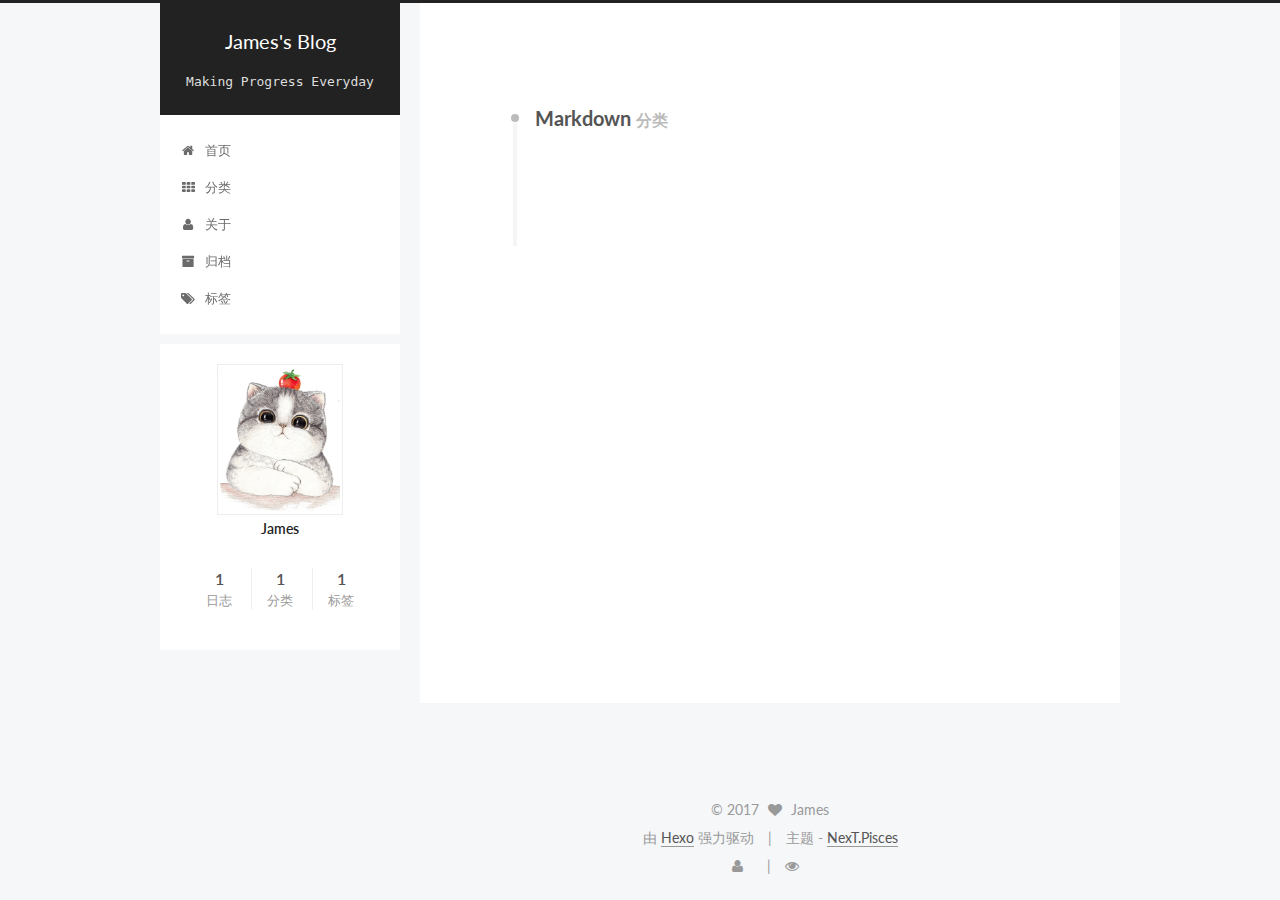
<file: categories/Markdown/index.html>
<!doctype html>

<html class="theme-next pisces use-motion" lang="zh-Hans">

<head>
  <meta charset="UTF-8" />
  <meta http-equiv="X-UA-Compatible" content="IE=edge" />
  <meta name="viewport" content="width=device-width, initial-scale=1, maximum-scale=1"
  />

  <meta http-equiv="Cache-Control" content="no-transform" />
  <meta http-equiv="Cache-Control" content="no-siteapp" />

  <link href="/lib/fancybox/source/jquery.fancybox.css?v=2.1.5" rel="stylesheet" type="text/css"
  />

  <link href="//fonts.googleapis.com/css?family=Lato:300,300italic,400,400italic,700,700italic&subset=latin,latin-ext"
                                                                                  rel="stylesheet" type="text/css">

  <link href="/lib/font-awesome/css/font-awesome.min.css?v=4.6.2" rel="stylesheet"
                                                                                  type="text/css" />

  <link href="/css/main.css?v=5.1.0" rel="stylesheet" type="text/css" />

  <meta name="keywords" content="Python, Security, Photography" />

  <link rel="shortcut icon" type="image/x-icon" href="/logo.jpg?v=5.1.0" />

  <meta property="og:type" content="website">
  <meta property="og:title" content="James's Blog">
  <meta property="og:url" content="https://shengcike.github.io/categories/Markdown/index.html">
  <meta property="og:site_name" content="James's Blog">
  <meta name="twitter:card" content="summary">
  <meta name="twitter:title" content="James's Blog">

  <script type="text/javascript" id="hexo.configurations">
    var NexT = window.NexT || {};
    var CONFIG = {
      root: '/',
      scheme: 'Pisces',
      sidebar: {
        "position": "left",
        "display": "post"
      },
      fancybox: true,
      motion: true,
      duoshuo: {
        userId: '0',
        author: '博主'
      },
      algolia: {
        applicationID: '',
        apiKey: '',
        indexName: '',
        hits: {
          "per_page": 10
        },
        labels: {
          "input_placeholder": "Search for Posts",
          "hits_empty": "We didn't find any results for the search: ${query}",
          "hits_stats": "${hits} results found in ${time} ms"
        }
      }
    };

  </script>

  <link rel="canonical" href="https://shengcike.github.io/categories/Markdown/" />

  <title> 分类: Markdown | James's Blog </title>
</head>

<body itemscope itemtype="http://schema.org/WebPage" lang="zh-Hans">

  <div class="container one-collumn sidebar-position-left  ">
    <div class="headband"></div>

    <header id="header" class="header" itemscope itemtype="http://schema.org/WPHeader">
      <div class="header-inner">
        <div class="site-meta ">

          <div class="custom-logo-site-title">
            <a href="/" class="brand" rel="start">
              <span class="logo-line-before">
                <i></i>
              </span>
              <span class="site-title">James's Blog</span>
              <span class="logo-line-after">
                <i></i>
              </span>
            </a>
          </div>

          <p class="site-subtitle">Making Progress Everyday</p>

        </div>

        <div class="site-nav-toggle">
          <button>
            <span class="btn-bar"></span>
            <span class="btn-bar"></span>
            <span class="btn-bar"></span>
          </button>
        </div>

        <nav class="site-nav">

          <ul id="menu" class="menu">

            <li class="menu-item menu-item-home">
              <a href="/" rel="section">

                <i class="menu-item-icon fa fa-fw fa-home"></i>
                <br /> 首页
              </a>
            </li>

            <li class="menu-item menu-item-categories">
              <a href="/categories" rel="section">

                <i class="menu-item-icon fa fa-fw fa-th"></i>
                <br /> 分类
              </a>
            </li>

            <li class="menu-item menu-item-about">
              <a href="/about" rel="section">

                <i class="menu-item-icon fa fa-fw fa-user"></i>
                <br /> 关于
              </a>
            </li>

            <li class="menu-item menu-item-archives">
              <a href="/archives" rel="section">

                <i class="menu-item-icon fa fa-fw fa-archive"></i>
                <br /> 归档
              </a>
            </li>

            <li class="menu-item menu-item-tags">
              <a href="/tags" rel="section">

                <i class="menu-item-icon fa fa-fw fa-tags"></i>
                <br /> 标签
              </a>
            </li>

          </ul>

        </nav>

      </div>
    </header>

    <main id="main" class="main">
      <div class="main-inner">
        <div class="content-wrap">
          <div id="content" class="content">

            <section id="posts" class="posts-collapse">
              <div class="collection-title">
                <h2>
                  Markdown
                  <small>分类</small>
                </h2>
              </div>

              <article class="post post-type-normal" itemscope itemtype="http://schema.org/Article">
                <header class="post-header">

                  <h1 class="post-title">

                    <a class="post-title-link" href="/Markdown/Markdown语法说明/" itemprop="url">

                      <span itemprop="name">Markdown语法说明</span>

                    </a>

                  </h1>

                  <div class="post-meta">
                    <time class="post-time" itemprop="dateCreated" datetime="2017-02-13T11:43:23+08:00"
                                                                                                    content="2017-02-13">
                      02-13
                    </time>
                  </div>

                </header>
              </article>

            </section>

          </div>

        </div>

        <div class="sidebar-toggle">
          <div class="sidebar-toggle-line-wrap">
            <span class="sidebar-toggle-line sidebar-toggle-line-first"></span>
            <span class="sidebar-toggle-line sidebar-toggle-line-middle"></span>
            <span class="sidebar-toggle-line sidebar-toggle-line-last"></span>
          </div>
        </div>

        <aside id="sidebar" class="sidebar">
          <div class="sidebar-inner">

            <section class="site-overview sidebar-panel sidebar-panel-active">
              <div class="site-author motion-element" itemprop="author" itemscope itemtype="http://schema.org/Person">
                <img class="site-author-image" itemprop="image" src="/uploads/avatar.png" alt="James"
                />
                <p class="site-author-name" itemprop="name">James</p>
                <p class="site-description motion-element" itemprop="description"></p>
              </div>
              <nav class="site-state motion-element">

                <div class="site-state-item site-state-posts">
                  <a href="/archives">
                    <span class="site-state-item-count">1</span>
                    <span class="site-state-item-name">日志</span>
                  </a>
                </div>

                <div class="site-state-item site-state-categories">
                  <a href="/categories">
                    <span class="site-state-item-count">1</span>
                    <span class="site-state-item-name">分类</span>
                  </a>
                </div>

                <div class="site-state-item site-state-tags">
                  <a href="/tags">
                    <span class="site-state-item-count">1</span>
                    <span class="site-state-item-name">标签</span>
                  </a>
                </div>

              </nav>

              <div class="links-of-author motion-element">

              </div>

            </section>

          </div>
        </aside>

      </div>
    </main>

    <footer id="footer" class="footer">
      <div class="footer-inner">
        <div class="copyright">

          &copy;
          <span itemprop="copyrightYear">2017</span>
          <span class="with-love">
            <i class="fa fa-heart"></i>
          </span>
          <span class="author" itemprop="copyrightHolder">James</span>
        </div>

        <div class="powered-by">
          由
          <a class="theme-link" href="https://hexo.io">Hexo</a> 强力驱动
        </div>

        <div class="theme-info">
          主题 -
          <a class="theme-link" href="https://github.com/iissnan/hexo-theme-next">
            NexT.Pisces
          </a>
        </div>

        <div class="busuanzi-count">

          <script async src="https://dn-lbstatics.qbox.me/busuanzi/2.3/busuanzi.pure.mini.js"></script>

          <span class="site-uv">
            <i class="fa fa-user"></i>
            <span class="busuanzi-value" id="busuanzi_value_site_uv"></span>
          </span>

          <span class="site-pv">
            <i class="fa fa-eye"></i>
            <span class="busuanzi-value" id="busuanzi_value_site_pv"></span>
          </span>

        </div>

      </div>
    </footer>

    <div class="back-to-top">
      <i class="fa fa-arrow-up"></i>
    </div>
  </div>

  <script type="text/javascript">
    if (Object.prototype.toString.call(window.Promise) !== '[object Function]') {
      window.Promise = null;
    }

  </script>

  <script type="text/javascript" src="/lib/jquery/index.js?v=2.1.3"></script>

  <script type="text/javascript" src="/lib/fastclick/lib/fastclick.min.js?v=1.0.6"></script>

  <script type="text/javascript" src="/lib/jquery_lazyload/jquery.lazyload.js?v=1.9.7"></script>

  <script type="text/javascript" src="/lib/velocity/velocity.min.js?v=1.2.1"></script>

  <script type="text/javascript" src="/lib/velocity/velocity.ui.min.js?v=1.2.1"></script>

  <script type="text/javascript" src="/lib/fancybox/source/jquery.fancybox.pack.js?v=2.1.5"></script>

  <script type="text/javascript" src="/js/src/utils.js?v=5.1.0"></script>

  <script type="text/javascript" src="/js/src/motion.js?v=5.1.0"></script>

  <script type="text/javascript" src="/js/src/affix.js?v=5.1.0"></script>

  <script type="text/javascript" src="/js/src/schemes/pisces.js?v=5.1.0"></script>

  <script type="text/javascript" src="/js/src/bootstrap.js?v=5.1.0"></script>

  <script type="text/javascript">
    var duoshuoQuery = {
      short_name: "shengcike"
    };
    (function() {
      var ds = document.createElement('script');
      ds.type = 'text/javascript';
      ds.async = true;
      ds.id = 'duoshuo-script';
      ds.src = (document.location.protocol == 'https:' ? 'https:' : 'http:') +
        '//static.duoshuo.com/embed.js';
      ds.charset = 'UTF-8';
      (document.getElementsByTagName('head')[0] ||
        document.getElementsByTagName('body')[0]).appendChild(ds);
    })();

  </script>

  <script src="/lib/ua-parser-js/dist/ua-parser.min.js?v=0.7.9"></script>
  <script src="/js/src/hook-duoshuo.js"></script>

</body>

</html>
</file>
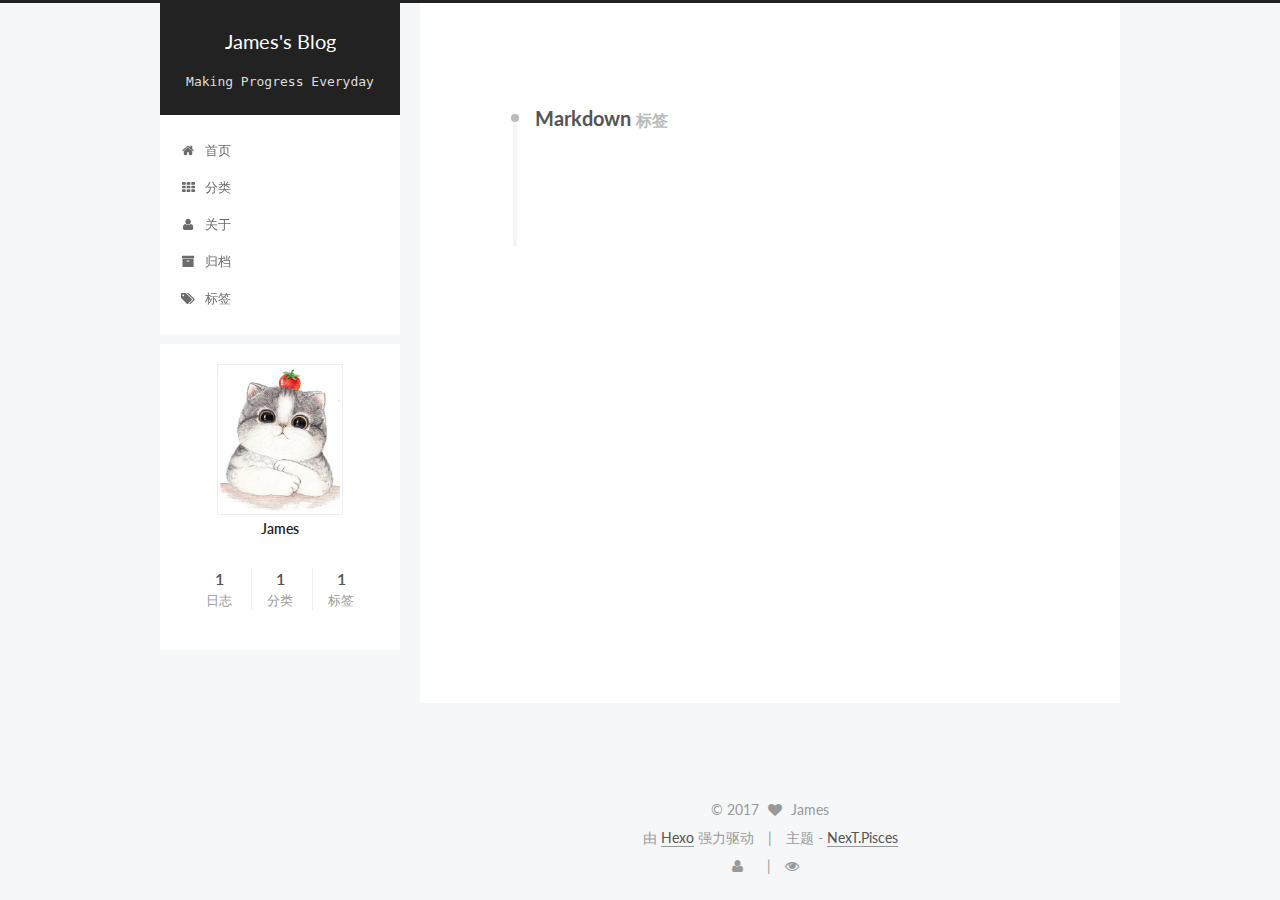
<file: tags/Markdown/index.html>
<!doctype html>

<html class="theme-next pisces use-motion" lang="zh-Hans">

<head>
  <meta charset="UTF-8" />
  <meta http-equiv="X-UA-Compatible" content="IE=edge" />
  <meta name="viewport" content="width=device-width, initial-scale=1, maximum-scale=1"
  />

  <meta http-equiv="Cache-Control" content="no-transform" />
  <meta http-equiv="Cache-Control" content="no-siteapp" />

  <link href="/lib/fancybox/source/jquery.fancybox.css?v=2.1.5" rel="stylesheet" type="text/css"
  />

  <link href="//fonts.googleapis.com/css?family=Lato:300,300italic,400,400italic,700,700italic&subset=latin,latin-ext"
                                                                                  rel="stylesheet" type="text/css">

  <link href="/lib/font-awesome/css/font-awesome.min.css?v=4.6.2" rel="stylesheet"
                                                                                  type="text/css" />

  <link href="/css/main.css?v=5.1.0" rel="stylesheet" type="text/css" />

  <meta name="keywords" content="Python, Security, Photography" />

  <link rel="shortcut icon" type="image/x-icon" href="/logo.jpg?v=5.1.0" />

  <meta property="og:type" content="website">
  <meta property="og:title" content="James's Blog">
  <meta property="og:url" content="https://shengcike.github.io/tags/Markdown/index.html">
  <meta property="og:site_name" content="James's Blog">
  <meta name="twitter:card" content="summary">
  <meta name="twitter:title" content="James's Blog">

  <script type="text/javascript" id="hexo.configurations">
    var NexT = window.NexT || {};
    var CONFIG = {
      root: '/',
      scheme: 'Pisces',
      sidebar: {
        "position": "left",
        "display": "post"
      },
      fancybox: true,
      motion: true,
      duoshuo: {
        userId: '0',
        author: '博主'
      },
      algolia: {
        applicationID: '',
        apiKey: '',
        indexName: '',
        hits: {
          "per_page": 10
        },
        labels: {
          "input_placeholder": "Search for Posts",
          "hits_empty": "We didn't find any results for the search: ${query}",
          "hits_stats": "${hits} results found in ${time} ms"
        }
      }
    };

  </script>

  <link rel="canonical" href="https://shengcike.github.io/tags/Markdown/" />

  <title> 标签: Markdown | James's Blog </title>
</head>

<body itemscope itemtype="http://schema.org/WebPage" lang="zh-Hans">

  <div class="container one-collumn sidebar-position-left  ">
    <div class="headband"></div>

    <header id="header" class="header" itemscope itemtype="http://schema.org/WPHeader">
      <div class="header-inner">
        <div class="site-meta ">

          <div class="custom-logo-site-title">
            <a href="/" class="brand" rel="start">
              <span class="logo-line-before">
                <i></i>
              </span>
              <span class="site-title">James's Blog</span>
              <span class="logo-line-after">
                <i></i>
              </span>
            </a>
          </div>

          <p class="site-subtitle">Making Progress Everyday</p>

        </div>

        <div class="site-nav-toggle">
          <button>
            <span class="btn-bar"></span>
            <span class="btn-bar"></span>
            <span class="btn-bar"></span>
          </button>
        </div>

        <nav class="site-nav">

          <ul id="menu" class="menu">

            <li class="menu-item menu-item-home">
              <a href="/" rel="section">

                <i class="menu-item-icon fa fa-fw fa-home"></i>
                <br /> 首页
              </a>
            </li>

            <li class="menu-item menu-item-categories">
              <a href="/categories" rel="section">

                <i class="menu-item-icon fa fa-fw fa-th"></i>
                <br /> 分类
              </a>
            </li>

            <li class="menu-item menu-item-about">
              <a href="/about" rel="section">

                <i class="menu-item-icon fa fa-fw fa-user"></i>
                <br /> 关于
              </a>
            </li>

            <li class="menu-item menu-item-archives">
              <a href="/archives" rel="section">

                <i class="menu-item-icon fa fa-fw fa-archive"></i>
                <br /> 归档
              </a>
            </li>

            <li class="menu-item menu-item-tags">
              <a href="/tags" rel="section">

                <i class="menu-item-icon fa fa-fw fa-tags"></i>
                <br /> 标签
              </a>
            </li>

          </ul>

        </nav>

      </div>
    </header>

    <main id="main" class="main">
      <div class="main-inner">
        <div class="content-wrap">
          <div id="content" class="content">

            <div id="posts" class="posts-collapse">
              <div class="collection-title">
                <h2>
                  Markdown
                  <small>标签</small>
                </h2>
              </div>

              <article class="post post-type-normal" itemscope itemtype="http://schema.org/Article">
                <header class="post-header">

                  <h1 class="post-title">

                    <a class="post-title-link" href="/Markdown/Markdown语法说明/" itemprop="url">

                      <span itemprop="name">Markdown语法说明</span>

                    </a>

                  </h1>

                  <div class="post-meta">
                    <time class="post-time" itemprop="dateCreated" datetime="2017-02-13T11:43:23+08:00"
                                                                                                    content="2017-02-13">
                      02-13
                    </time>
                  </div>

                </header>
              </article>

            </div>

          </div>

        </div>

        <div class="sidebar-toggle">
          <div class="sidebar-toggle-line-wrap">
            <span class="sidebar-toggle-line sidebar-toggle-line-first"></span>
            <span class="sidebar-toggle-line sidebar-toggle-line-middle"></span>
            <span class="sidebar-toggle-line sidebar-toggle-line-last"></span>
          </div>
        </div>

        <aside id="sidebar" class="sidebar">
          <div class="sidebar-inner">

            <section class="site-overview sidebar-panel sidebar-panel-active">
              <div class="site-author motion-element" itemprop="author" itemscope itemtype="http://schema.org/Person">
                <img class="site-author-image" itemprop="image" src="/uploads/avatar.png" alt="James"
                />
                <p class="site-author-name" itemprop="name">James</p>
                <p class="site-description motion-element" itemprop="description"></p>
              </div>
              <nav class="site-state motion-element">

                <div class="site-state-item site-state-posts">
                  <a href="/archives">
                    <span class="site-state-item-count">1</span>
                    <span class="site-state-item-name">日志</span>
                  </a>
                </div>

                <div class="site-state-item site-state-categories">
                  <a href="/categories">
                    <span class="site-state-item-count">1</span>
                    <span class="site-state-item-name">分类</span>
                  </a>
                </div>

                <div class="site-state-item site-state-tags">
                  <a href="/tags">
                    <span class="site-state-item-count">1</span>
                    <span class="site-state-item-name">标签</span>
                  </a>
                </div>

              </nav>

              <div class="links-of-author motion-element">

              </div>

            </section>

          </div>
        </aside>

      </div>
    </main>

    <footer id="footer" class="footer">
      <div class="footer-inner">
        <div class="copyright">

          &copy;
          <span itemprop="copyrightYear">2017</span>
          <span class="with-love">
            <i class="fa fa-heart"></i>
          </span>
          <span class="author" itemprop="copyrightHolder">James</span>
        </div>

        <div class="powered-by">
          由
          <a class="theme-link" href="https://hexo.io">Hexo</a> 强力驱动
        </div>

        <div class="theme-info">
          主题 -
          <a class="theme-link" href="https://github.com/iissnan/hexo-theme-next">
            NexT.Pisces
          </a>
        </div>

        <div class="busuanzi-count">

          <script async src="https://dn-lbstatics.qbox.me/busuanzi/2.3/busuanzi.pure.mini.js"></script>

          <span class="site-uv">
            <i class="fa fa-user"></i>
            <span class="busuanzi-value" id="busuanzi_value_site_uv"></span>
          </span>

          <span class="site-pv">
            <i class="fa fa-eye"></i>
            <span class="busuanzi-value" id="busuanzi_value_site_pv"></span>
          </span>

        </div>

      </div>
    </footer>

    <div class="back-to-top">
      <i class="fa fa-arrow-up"></i>
    </div>
  </div>

  <script type="text/javascript">
    if (Object.prototype.toString.call(window.Promise) !== '[object Function]') {
      window.Promise = null;
    }

  </script>

  <script type="text/javascript" src="/lib/jquery/index.js?v=2.1.3"></script>

  <script type="text/javascript" src="/lib/fastclick/lib/fastclick.min.js?v=1.0.6"></script>

  <script type="text/javascript" src="/lib/jquery_lazyload/jquery.lazyload.js?v=1.9.7"></script>

  <script type="text/javascript" src="/lib/velocity/velocity.min.js?v=1.2.1"></script>

  <script type="text/javascript" src="/lib/velocity/velocity.ui.min.js?v=1.2.1"></script>

  <script type="text/javascript" src="/lib/fancybox/source/jquery.fancybox.pack.js?v=2.1.5"></script>

  <script type="text/javascript" src="/js/src/utils.js?v=5.1.0"></script>

  <script type="text/javascript" src="/js/src/motion.js?v=5.1.0"></script>

  <script type="text/javascript" src="/js/src/affix.js?v=5.1.0"></script>

  <script type="text/javascript" src="/js/src/schemes/pisces.js?v=5.1.0"></script>

  <script type="text/javascript" src="/js/src/bootstrap.js?v=5.1.0"></script>

  <script type="text/javascript">
    var duoshuoQuery = {
      short_name: "shengcike"
    };
    (function() {
      var ds = document.createElement('script');
      ds.type = 'text/javascript';
      ds.async = true;
      ds.id = 'duoshuo-script';
      ds.src = (document.location.protocol == 'https:' ? 'https:' : 'http:') +
        '//static.duoshuo.com/embed.js';
      ds.charset = 'UTF-8';
      (document.getElementsByTagName('head')[0] ||
        document.getElementsByTagName('body')[0]).appendChild(ds);
    })();

  </script>

  <script src="/lib/ua-parser-js/dist/ua-parser.min.js?v=0.7.9"></script>
  <script src="/js/src/hook-duoshuo.js"></script>

</body>

</html>
</file>
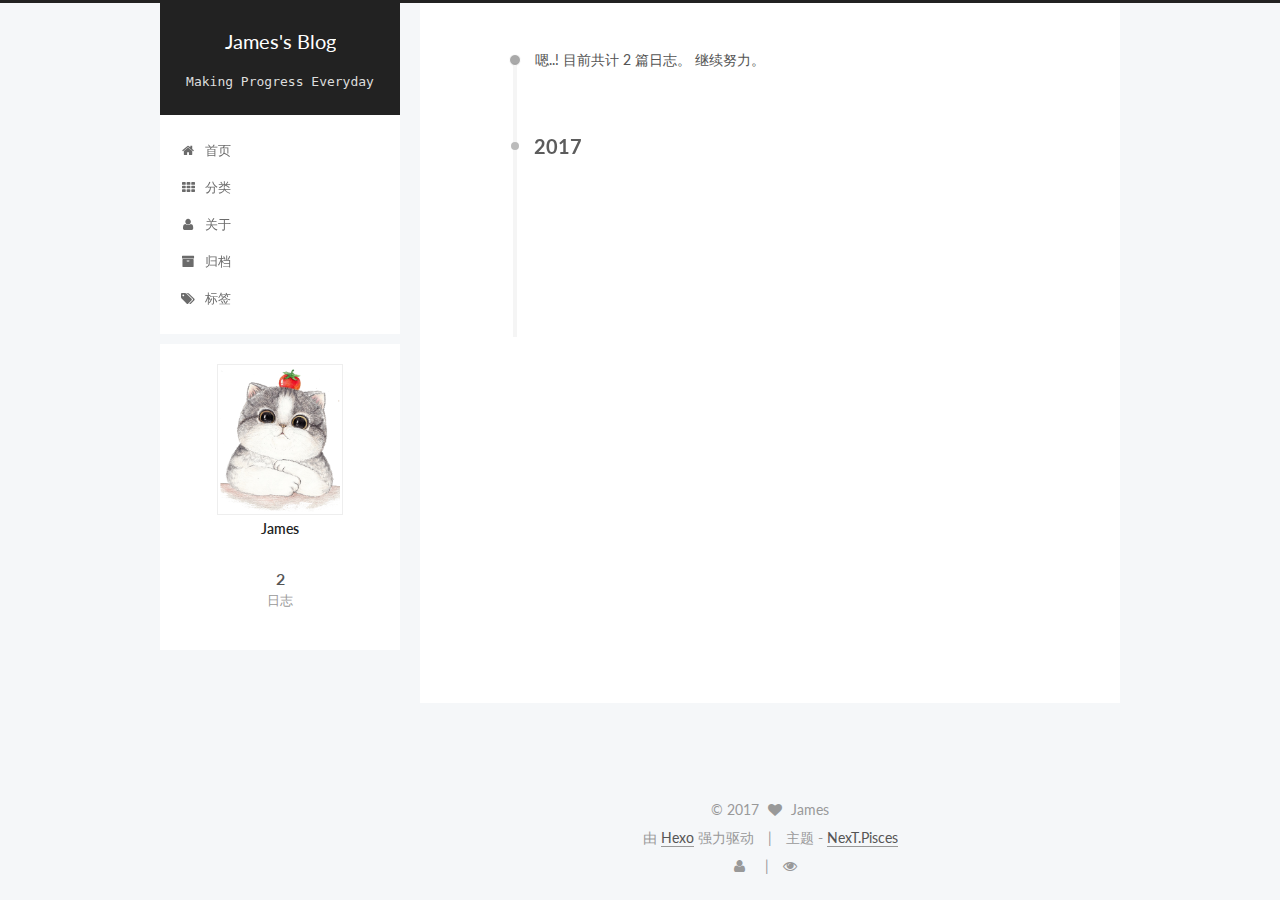
<file: archives/2017/02/index.html>
<!doctype html>



  


<html class="theme-next pisces use-motion" lang="zh-Hans">
<head>
  <meta charset="UTF-8"/>
<meta http-equiv="X-UA-Compatible" content="IE=edge" />
<meta name="viewport" content="width=device-width, initial-scale=1, maximum-scale=1"/>



<meta http-equiv="Cache-Control" content="no-transform" />
<meta http-equiv="Cache-Control" content="no-siteapp" />















  
  
  <link href="/lib/fancybox/source/jquery.fancybox.css?v=2.1.5" rel="stylesheet" type="text/css" />




  
  
  
  

  
    
    
  

  

  

  

  

  
    
    
    <link href="//fonts.googleapis.com/css?family=Lato:300,300italic,400,400italic,700,700italic&subset=latin,latin-ext" rel="stylesheet" type="text/css">
  






<link href="/lib/font-awesome/css/font-awesome.min.css?v=4.6.2" rel="stylesheet" type="text/css" />

<link href="/css/main.css?v=5.1.0" rel="stylesheet" type="text/css" />


  <meta name="keywords" content="Python, Security, Photography" />








  <link rel="shortcut icon" type="image/x-icon" href="/logo.jpg?v=5.1.0" />






<meta property="og:type" content="website">
<meta property="og:title" content="James's Blog">
<meta property="og:url" content="https://shengcike.github.io/archives/2017/02/index.html">
<meta property="og:site_name" content="James's Blog">
<meta name="twitter:card" content="summary">
<meta name="twitter:title" content="James's Blog">



<script type="text/javascript" id="hexo.configurations">
  var NexT = window.NexT || {};
  var CONFIG = {
    root: '/',
    scheme: 'Pisces',
    sidebar: {"position":"left","display":"post"},
    fancybox: true,
    motion: true,
    duoshuo: {
      userId: '0',
      author: '博主'
    },
    algolia: {
      applicationID: '',
      apiKey: '',
      indexName: '',
      hits: {"per_page":10},
      labels: {"input_placeholder":"Search for Posts","hits_empty":"We didn't find any results for the search: ${query}","hits_stats":"${hits} results found in ${time} ms"}
    }
  };
</script>



  <link rel="canonical" href="https://shengcike.github.io/archives/2017/02/"/>





  <title> 归档 | James's Blog </title>
</head>

<body itemscope itemtype="http://schema.org/WebPage" lang="zh-Hans">

  














  
  
    
  

  <div class="container one-collumn sidebar-position-left  page-archive  ">
    <div class="headband"></div>

    <header id="header" class="header" itemscope itemtype="http://schema.org/WPHeader">
      <div class="header-inner"><div class="site-meta ">
  

  <div class="custom-logo-site-title">
    <a href="/"  class="brand" rel="start">
      <span class="logo-line-before"><i></i></span>
      <span class="site-title">James's Blog</span>
      <span class="logo-line-after"><i></i></span>
    </a>
  </div>
    
      <p class="site-subtitle">Making Progress Everyday</p>
    
</div>

<div class="site-nav-toggle">
  <button>
    <span class="btn-bar"></span>
    <span class="btn-bar"></span>
    <span class="btn-bar"></span>
  </button>
</div>

<nav class="site-nav">
  

  
    <ul id="menu" class="menu">
      
        
        <li class="menu-item menu-item-home">
          <a href="/" rel="section">
            
              <i class="menu-item-icon fa fa-fw fa-home"></i> <br />
            
            首页
          </a>
        </li>
      
        
        <li class="menu-item menu-item-categories">
          <a href="/categories" rel="section">
            
              <i class="menu-item-icon fa fa-fw fa-th"></i> <br />
            
            分类
          </a>
        </li>
      
        
        <li class="menu-item menu-item-about">
          <a href="/about" rel="section">
            
              <i class="menu-item-icon fa fa-fw fa-user"></i> <br />
            
            关于
          </a>
        </li>
      
        
        <li class="menu-item menu-item-archives">
          <a href="/archives" rel="section">
            
              <i class="menu-item-icon fa fa-fw fa-archive"></i> <br />
            
            归档
          </a>
        </li>
      
        
        <li class="menu-item menu-item-tags">
          <a href="/tags" rel="section">
            
              <i class="menu-item-icon fa fa-fw fa-tags"></i> <br />
            
            标签
          </a>
        </li>
      

      
    </ul>
  

  
</nav>



 </div>
    </header>

    <main id="main" class="main">
      <div class="main-inner">
        <div class="content-wrap">
          <div id="content" class="content">
            

  <section id="posts" class="posts-collapse">
    <span class="archive-move-on"></span>

    <span class="archive-page-counter">
      
      
      
        
      
      嗯..! 目前共计 2 篇日志。 继续努力。
    </span>

    

      
      
      

      
        
        <div class="collection-title">
          <h2 class="archive-year motion-element" id="archive-year-2017">2017</h2>
        </div>
      
      

      

  <article class="post post-type-normal" itemscope itemtype="http://schema.org/Article">
    <header class="post-header">

      <h1 class="post-title">
        
            <a class="post-title-link" href="/2017/02/07/我的第一篇博客/" itemprop="url">
              
                <span itemprop="name">我的第一篇博客</span>
              
            </a>
        
      </h1>

      <div class="post-meta">
        <time class="post-time" itemprop="dateCreated"
              datetime="2017-02-07T23:20:14+08:00"
              content="2017-02-07" >
          02-07
        </time>
      </div>

    </header>
  </article>



    

      
      
      

      
      

      

  <article class="post post-type-normal" itemscope itemtype="http://schema.org/Article">
    <header class="post-header">

      <h1 class="post-title">
        
            <a class="post-title-link" href="/2017/02/07/hello-world/" itemprop="url">
              
                <span itemprop="name">Hello World</span>
              
            </a>
        
      </h1>

      <div class="post-meta">
        <time class="post-time" itemprop="dateCreated"
              datetime="2017-02-07T19:44:48+08:00"
              content="2017-02-07" >
          02-07
        </time>
      </div>

    </header>
  </article>



    

  </section>

  


          
          </div>
          


          

        </div>
        
          
  
  <div class="sidebar-toggle">
    <div class="sidebar-toggle-line-wrap">
      <span class="sidebar-toggle-line sidebar-toggle-line-first"></span>
      <span class="sidebar-toggle-line sidebar-toggle-line-middle"></span>
      <span class="sidebar-toggle-line sidebar-toggle-line-last"></span>
    </div>
  </div>

  <aside id="sidebar" class="sidebar">
    <div class="sidebar-inner">

      

      

      <section class="site-overview sidebar-panel sidebar-panel-active">
        <div class="site-author motion-element" itemprop="author" itemscope itemtype="http://schema.org/Person">
          <img class="site-author-image" itemprop="image"
               src="/uploads/avatar.png"
               alt="James" />
          <p class="site-author-name" itemprop="name">James</p>
          <p class="site-description motion-element" itemprop="description"></p>
        </div>
        <nav class="site-state motion-element">
        
          
            <div class="site-state-item site-state-posts">
              <a href="/archives">
                <span class="site-state-item-count">2</span>
                <span class="site-state-item-name">日志</span>
              </a>
            </div>
          

          

          

        </nav>

        

        <div class="links-of-author motion-element">
          
        </div>

        
        

        
        

        


      </section>

      

    </div>
  </aside>


        
      </div>
    </main>

    <footer id="footer" class="footer">
      <div class="footer-inner">
        <div class="copyright" >
  
  &copy; 
  <span itemprop="copyrightYear">2017</span>
  <span class="with-love">
    <i class="fa fa-heart"></i>
  </span>
  <span class="author" itemprop="copyrightHolder">James</span>
</div>


<div class="powered-by">
  由 <a class="theme-link" href="https://hexo.io">Hexo</a> 强力驱动
</div>

<div class="theme-info">
  主题 -
  <a class="theme-link" href="https://github.com/iissnan/hexo-theme-next">
    NexT.Pisces
  </a>
</div>


        

<div class="busuanzi-count">

  <script async src="https://dn-lbstatics.qbox.me/busuanzi/2.3/busuanzi.pure.mini.js"></script>

  
    <span class="site-uv"><i class="fa fa-user"></i><span class="busuanzi-value" id="busuanzi_value_site_uv"></span></span>
  

  
    <span class="site-pv"><i class="fa fa-eye"></i><span class="busuanzi-value" id="busuanzi_value_site_pv"></span></span>
  
  
</div>



        
      </div>
    </footer>

    <div class="back-to-top">
      <i class="fa fa-arrow-up"></i>
    </div>
  </div>

  

<script type="text/javascript">
  if (Object.prototype.toString.call(window.Promise) !== '[object Function]') {
    window.Promise = null;
  }
</script>









  




  
  <script type="text/javascript" src="/lib/jquery/index.js?v=2.1.3"></script>

  
  <script type="text/javascript" src="/lib/fastclick/lib/fastclick.min.js?v=1.0.6"></script>

  
  <script type="text/javascript" src="/lib/jquery_lazyload/jquery.lazyload.js?v=1.9.7"></script>

  
  <script type="text/javascript" src="/lib/velocity/velocity.min.js?v=1.2.1"></script>

  
  <script type="text/javascript" src="/lib/velocity/velocity.ui.min.js?v=1.2.1"></script>

  
  <script type="text/javascript" src="/lib/fancybox/source/jquery.fancybox.pack.js?v=2.1.5"></script>


  


  <script type="text/javascript" src="/js/src/utils.js?v=5.1.0"></script>

  <script type="text/javascript" src="/js/src/motion.js?v=5.1.0"></script>



  
  


  <script type="text/javascript" src="/js/src/affix.js?v=5.1.0"></script>

  <script type="text/javascript" src="/js/src/schemes/pisces.js?v=5.1.0"></script>



  
  
    <script type="text/javascript" id="motion.page.archive">
      $('.archive-year').velocity('transition.slideLeftIn');
    </script>
  


  


  <script type="text/javascript" src="/js/src/bootstrap.js?v=5.1.0"></script>



  

  
    
  

  <script type="text/javascript">
    var duoshuoQuery = {short_name:"shengcike"};
    (function() {
      var ds = document.createElement('script');
      ds.type = 'text/javascript';ds.async = true;
      ds.id = 'duoshuo-script';
      ds.src = (document.location.protocol == 'https:' ? 'https:' : 'http:') + '//static.duoshuo.com/embed.js';
      ds.charset = 'UTF-8';
      (document.getElementsByTagName('head')[0]
      || document.getElementsByTagName('body')[0]).appendChild(ds);
    })();
  </script>

  
    
    
    <script src="/lib/ua-parser-js/dist/ua-parser.min.js?v=0.7.9"></script>
    <script src="/js/src/hook-duoshuo.js"></script>
  













  
  

  

  

  

  


</body>
</html>
</file>
<file: css/main.css>
/* normalize.css v3.0.2 | MIT License | git.io/normalize */

html {
  font-family: sans-serif;
  /* 1 */
  -ms-text-size-adjust: 100%;
  /* 2 */
  -webkit-text-size-adjust: 100%;
  /* 2 */
}

body {
  margin: 0;
}

article, aside, details, figcaption, figure, footer, header, hgroup, main, menu, nav, section, summary {
  display: block;
}

audio, canvas, progress, video {
  display: inline-block;
  /* 1 */
  vertical-align: baseline;
  /* 2 */
}

audio:not([controls]) {
  display: none;
  height: 0;
}

[hidden], template {
  display: none;
}

a {
  background-color: transparent;
}

a:active, a:hover {
  outline: 0;
}

abbr[title] {
  border-bottom: 1px dotted;
}

b, strong {
  font-weight: bold;
}

dfn {
  font-style: italic;
}

h1 {
  font-size: 2em;
  margin: 0.67em 0;
}

mark {
  background: #ff0;
  color: #000;
}

small {
  font-size: 80%;
}

sub, sup {
  font-size: 75%;
  line-height: 0;
  position: relative;
  vertical-align: baseline;
}

sup {
  top: -0.5em;
}

sub {
  bottom: -0.25em;
}

img {
  border: 0;
}

svg:not(:root) {
  overflow: hidden;
}

figure {
  margin: 1em 40px;
}

hr {
  -moz-box-sizing: content-box;
  box-sizing: content-box;
  height: 0;
}

pre {
  overflow: auto;
}

code, kbd, pre, samp {
  font-family: monospace, monospace;
  font-size: 1em;
}

button, input, optgroup, select, textarea {
  color: inherit;
  /* 1 */
  font: inherit;
  /* 2 */
  margin: 0;
  /* 3 */
}

button {
  overflow: visible;
}

button, select {
  text-transform: none;
}

button, html input[type="button"], input[type="reset"], input[type="submit"] {
  -webkit-appearance: button;
  /* 2 */
  cursor: pointer;
  /* 3 */
}

button[disabled], html input[disabled] {
  cursor: default;
}

button::-moz-focus-inner, input::-moz-focus-inner {
  border: 0;
  padding: 0;
}

input {
  line-height: normal;
}

input[type="checkbox"], input[type="radio"] {
  box-sizing: border-box;
  /* 1 */
  padding: 0;
  /* 2 */
}

input[type="number"]::-webkit-inner-spin-button, input[type="number"]::-webkit-outer-spin-button {
  height: auto;
}

input[type="search"] {
  -webkit-appearance: textfield;
  /* 1 */
  -moz-box-sizing: content-box;
  -webkit-box-sizing: content-box;
  /* 2 */
  box-sizing: content-box;
}

input[type="search"]::-webkit-search-cancel-button, input[type="search"]::-webkit-search-decoration {
  -webkit-appearance: none;
}

fieldset {
  border: 1px solid #c0c0c0;
  margin: 0 2px;
  padding: 0.35em 0.625em 0.75em;
}

legend {
  border: 0;
  /* 1 */
  padding: 0;
  /* 2 */
}

textarea {
  overflow: auto;
}

optgroup {
  font-weight: bold;
}

table {
  border-collapse: collapse;
  border-spacing: 0;
}

td, th {
  padding: 0;
}

::selection {
  background: #262a30;
  color: #fff;
}

body {
  position: relative;
  font-family: 'Lato', "PingFang SC", "Microsoft YaHei", sans-serif;
  font-size: 14px;
  line-height: 2;
  color: #555;
  background: #f5f7f9;
}

@media (max-width: 767px) {
  body {
    padding-right: 0 !important;
  }
}

@media (min-width: 768px) and (max-width: 991px) {
  body {
    padding-right: 0 !important;
  }
}

@media (min-width: 1600px) {
  body {
    font-size: 16px;
  }
}

h1, h2, h3, h4, h5, h6 {
  margin: 0;
  padding: 0;
  font-weight: bold;
  line-height: 1.5;
  font-family: 'Lato', "PingFang SC", "Microsoft YaHei", sans-serif;
}

h2, h3, h4, h5, h6 {
  margin: 20px 0 15px;
}

h1 {
  font-size: 22px;
}

@media (max-width: 767px) {
  h1 {
    font-size: 18px;
  }
}

h2 {
  font-size: 20px;
}

@media (max-width: 767px) {
  h2 {
    font-size: 16px;
  }
}

h3 {
  font-size: 18px;
}

@media (max-width: 767px) {
  h3 {
    font-size: 14px;
  }
}

h4 {
  font-size: 16px;
}

@media (max-width: 767px) {
  h4 {
    font-size: 12px;
  }
}

h5 {
  font-size: 14px;
}

@media (max-width: 767px) {
  h5 {
    font-size: 10px;
  }
}

h6 {
  font-size: 12px;
}

@media (max-width: 767px) {
  h6 {
    font-size: 8px;
  }
}

p {
  margin: 0 0 25px 0;
}

a {
  color: #555;
  text-decoration: none;
  border-bottom: 1px solid #999;
  word-wrap: break-word;
}

a:hover {
  color: #222;
  border-bottom-color: #222;
}

ul {
  list-style: none;
}

blockquote {
  margin: 0;
  padding: 0;
}

img {
  display: block;
  margin: auto;
  max-width: 100%;
  height: auto;
}

hr {
  margin: 40px 0;
  height: 3px;
  border: none;
  background-color: #ddd;
  background-image: repeating-linear-gradient(-45deg, #fff, #fff 4px, transparent 4px, transparent 8px);
}

blockquote {
  padding: 0 15px;
  color: #666;
  border-left: 4px solid #ddd;
}

blockquote cite::before {
  content: "-";
  padding: 0 5px;
}

dt {
  font-weight: 700;
}

dd {
  margin: 0;
  padding: 0;
}

.text-left {
  text-align: left;
}

.text-center {
  text-align: center;
}

.text-right {
  text-align: right;
}

.text-justify {
  text-align: justify;
}

.text-nowrap {
  white-space: nowrap;
}

.text-lowercase {
  text-transform: lowercase;
}

.text-uppercase {
  text-transform: uppercase;
}

.text-capitalize {
  text-transform: capitalize;
}

.center-block {
  display: block;
  margin-left: auto;
  margin-right: auto;
}

.clearfix:before, .clearfix:after {
  content: " ";
  display: table;
}

.clearfix:after {
  clear: both;
}

.pullquote {
  width: 45%;
}

.pullquote.left {
  float: left;
  margin-left: 5px;
  margin-right: 10px;
}

.pullquote.right {
  float: right;
  margin-left: 10px;
  margin-right: 5px;
}

.affix.affix.affix {
  position: fixed;
}

.translation {
  margin-top: -20px;
  font-size: 14px;
  color: #999;
}

.scrollbar-measure {
  width: 100px;
  height: 100px;
  overflow: scroll;
  position: absolute;
  top: -9999px;
}

.use-motion .motion-element {
  opacity: 0;
}

#local-search-input {
  padding: 3px;
  border: none;
  text-indent: 14px;
  border-radius: 0;
  width: 140px;
  outline: none;
  border-bottom: 1px solid #999;
  background: inherit;
  opacity: 0.5;
}

#local-search-input:focus {
  opacity: 1;
}

.search-icon {
  position: absolute;
  top: 9px;
}

table {
  margin: 20px 0;
  width: 100%;
  border-collapse: collapse;
  border-spacing: 0;
  border: 1px solid #ddd;
  font-size: 14px;
  table-layout: fixed;
  word-wrap: break-all;
}

table>tbody>tr:nth-of-type(odd) {
  background-color: #f9f9f9;
}

table>tbody>tr:hover {
  background-color: #f5f5f5;
}

caption, th, td {
  padding: 8px;
  text-align: left;
  vertical-align: middle;
  font-weight: normal;
}

th, td {
  border-bottom: 3px solid #ddd;
  border-right: 1px solid #eee;
}

th {
  padding-bottom: 10px;
  font-weight: 700;
}

td {
  border-bottom-width: 1px;
}

html, body {
  height: 100%;
}

.container {
  position: relative;
  min-height: 100%;
}

.header-inner {
  margin: 0 auto;
  padding: 100px 0 70px;
  width: 700px;
}

@media (min-width: 1600px) {
  .container .header-inner {
    width: 900px;
  }
}

.main {
  padding-bottom: 150px;
}

.main-inner {
  margin: 0 auto;
  width: 700px;
}

@media (min-width: 1600px) {
  .container .main-inner {
    width: 900px;
  }
}

.footer {
  position: absolute;
  left: 0;
  bottom: 0;
  width: 100%;
  min-height: 50px;
}

.footer-inner {
  box-sizing: border-box;
  margin: 20px auto;
  width: 700px;
}

@media (min-width: 1600px) {
  .container .footer-inner {
    width: 900px;
  }
}

pre, .highlight {
  overflow: auto;
  margin: 20px 0;
  padding: 0;
  font-size: 13px;
  color: #eaeaea;
  background: #000;
  line-height: 1.6;
}

pre, code {
  font-family: consolas, Menlo, "PingFang SC", "Microsoft YaHei", monospace;
}

code {
  padding: 2px 4px;
  word-wrap: break-word;
  color: #eaeaea;
  background: #000;
  border-radius: 3px;
  font-size: 13px;
}

pre code {
  padding: 0;
  color: #eaeaea;
  background: none;
  text-shadow: none;
}

.highlight {
  border-radius: 1px;
}

.highlight pre {
  border: none;
  margin: 0;
  padding: 10px 0;
}

.highlight table {
  margin: 0;
  width: auto;
  border: none;
}

.highlight td {
  border: none;
  padding: 0;
}

.highlight figcaption {
  font-size: 1em;
  color: #eaeaea;
  line-height: 1em;
  margin-bottom: 1em;
}

.highlight figcaption:before, .highlight figcaption:after {
  content: " ";
  display: table;
}

.highlight figcaption:after {
  clear: both;
}

.highlight figcaption a {
  float: right;
  color: #eaeaea;
}

.highlight figcaption a:hover {
  border-bottom-color: #eaeaea;
}

.highlight .gutter pre {
  padding-left: 10px;
  padding-right: 10px;
  color: #666;
  text-align: right;
  background-color: #292929;
}

.highlight .code pre {
  padding-left: 10px;
  padding-right: 10px;
  background-color: #000;
}

.highlight .line {
  height: 20px;
}

.gutter {
  -webkit-user-select: none;
  -moz-user-select: none;
  -ms-user-select: none;
  user-select: none;
}

.gist table {
  width: auto;
}

.gist table td {
  border: none;
}

pre .deletion {
  background: #008000;
}

pre .addition {
  background: #800000;
}

pre .meta {
  color: #c397d8;
}

pre .comment {
  color: #969896;
}

pre .variable, pre .attribute, pre .tag, pre .regexp, pre .ruby .constant, pre .xml .tag .title, pre .xml .pi, pre .xml .doctype, pre .html .doctype, pre .css .id, pre .css .class, pre .css .pseudo {
  color: #d54e53;
}

pre .number, pre .preprocessor, pre .built_in, pre .literal, pre .params, pre .constant, pre .command {
  color: #e78c45;
}

pre .ruby .class .title, pre .css .rules .attribute, pre .string, pre .value, pre .inheritance, pre .header, pre .ruby .symbol, pre .xml .cdata, pre .special, pre .number, pre .formula {
  color: #b9ca4a;
}

pre .title, pre .css .hexcolor {
  color: #70c0b1;
}

pre .function, pre .python .decorator, pre .python .title, pre .ruby .function .title, pre .ruby .title .keyword, pre .perl .sub, pre .javascript .title, pre .coffeescript .title {
  color: #7aa6da;
}

pre .keyword, pre .javascript .function {
  color: #c397d8;
}

.full-image.full-image.full-image {
  border: none;
  max-width: 100%;
  width: auto;
  margin: 20px auto;
}

@media (min-width: 992px) {
  .full-image.full-image.full-image {
    max-width: none;
    width: 118%;
    margin: 0 -9%;
  }
}

.blockquote-center, .page-home .post-type-quote blockquote, .page-post-detail .post-type-quote blockquote {
  position: relative;
  margin: 40px 0;
  padding: 0;
  border-left: none;
  text-align: center;
}

.blockquote-center::before, .page-home .post-type-quote blockquote::before, .page-post-detail .post-type-quote blockquote::before, .blockquote-center::after, .page-home .post-type-quote blockquote::after, .page-post-detail .post-type-quote blockquote::after {
  position: absolute;
  content: ' ';
  display: block;
  width: 100%;
  height: 24px;
  opacity: 0.2;
  background-repeat: no-repeat;
  background-position: 0 -6px;
  background-size: 22px 22px;
}

.blockquote-center::before, .page-home .post-type-quote blockquote::before, .page-post-detail .post-type-quote blockquote::before {
  top: -20px;
  background-image: url("../images/quote-l.svg");
  border-top: 1px solid #ccc;
}

.blockquote-center::after, .page-home .post-type-quote blockquote::after, .page-post-detail .post-type-quote blockquote::after {
  bottom: -20px;
  background-image: url("../images/quote-r.svg");
  border-bottom: 1px solid #ccc;
  background-position: 100% 8px;
}

.blockquote-center p, .page-home .post-type-quote blockquote p, .page-post-detail .post-type-quote blockquote p, .blockquote-center div, .page-home .post-type-quote blockquote div, .page-post-detail .post-type-quote blockquote div {
  text-align: center;
}

.post .post-body .group-picture img {
  box-sizing: border-box;
  padding: 0 3px;
  border: none;
}

.post .group-picture-row {
  overflow: hidden;
  margin-top: 6px;
}

.post .group-picture-row:first-child {
  margin-top: 0;
}

.post .group-picture-column {
  float: left;
}

.page-post-detail .post-body .group-picture-column {
  float: none;
  margin-top: 10px;
  width: auto !important;
}

.page-post-detail .post-body .group-picture-column img {
  margin: 0 auto;
}

.page-archive .group-picture-container {
  overflow: hidden;
}

.page-archive .group-picture-row {
  float: left;
}

.page-archive .group-picture-row:first-child {
  margin-top: 6px;
}

.page-archive .group-picture-column {
  max-width: 150px;
  max-height: 150px;
}

.note {
  padding: 20px;
  margin: 20px 0;
  border: 1px solid #eee;
  border-left-width: 5px;
  border-radius: 3px;
}

.note h2, .note h3, .note h4, .note h5, .note h6 {
  margin-top: 0;
  margin-bottom: 5px;
}

.note p:last-child {
  margin-bottom: 0;
}

.note code {
  border-radius: 3px;
}

.note+.note {
  margin-top: -5px;
}

.default {
  border-left-color: #777;
}

.default h2, .default h3, .default h4, .default h5, .default h6 {
  color: #777;
}

.primary {
  border-left-color: #428bca;
}

.primary h2, .primary h3, .primary h4, .primary h5, .primary h6 {
  color: #428bca;
}

.success {
  border-left-color: #5cb85c;
}

.success h2, .success h3, .success h4, .success h5, .success h6 {
  color: #5cb85c;
}

.danger {
  border-left-color: #d9534f;
}

.danger h2, .danger h3, .danger h4, .danger h5, .danger h6 {
  color: #d9534f;
}

.warning {
  border-left-color: #f0ad4e;
}

.warning h2, .warning h3, .warning h4, .warning h5, .warning h6 {
  color: #f0ad4e;
}

.info {
  border-left-color: #5bc0de;
}

.info h2, .info h3, .info h4, .info h5, .info h6 {
  color: #5bc0de;
}

.btn {
  display: inline-block;
  padding: 0 20px;
  font-size: 14px;
  color: #fff;
  background: #222;
  border: 2px solid #555;
  text-decoration: none;
  border-radius: 0;
  transition-property: background-color;
  transition-duration: 0.2s;
  transition-timing-function: ease-in-out;
  transition-delay: 0s;
}

.btn:hover, .post-button .btn:hover {
  border-color: #222;
  color: #fff;
  background: #222;
}

.btn-bar {
  display: block;
  width: 22px;
  height: 2px;
  background: #555;
  border-radius: 1px;
}

.btn-bar+.btn-bar {
  margin-top: 4px;
}

.pagination {
  margin: 120px 0 40px;
  text-align: center;
  border-top: 1px solid #eee;
}

.page-number-basic, .pagination .prev, .pagination .next, .pagination .page-number, .pagination .space {
  display: inline-block;
  position: relative;
  top: -1px;
  margin: 0 10px;
  padding: 0 10px;
  line-height: 30px;
}

@media (max-width: 767px) {
  .page-number-basic, .pagination .prev, .pagination .next, .pagination .page-number, .pagination .space {
    margin: 0 5px;
  }
}

.pagination .prev, .pagination .next, .pagination .page-number {
  border-bottom: 0;
  border-top: 1px solid #eee;
  transition-property: border-color;
  transition-duration: 0.2s;
  transition-timing-function: ease-in-out;
  transition-delay: 0s;
}

.pagination .prev:hover, .pagination .next:hover, .pagination .page-number:hover {
  border-top-color: #222;
}

.pagination .space {
  padding: 0;
  margin: 0;
}

.pagination .prev {
  margin-left: 0;
}

.pagination .next {
  margin-right: 0;
}

.pagination .page-number.current {
  color: #fff;
  background: #ccc;
  border-top-color: #ccc;
}

@media (max-width: 767px) {
  .pagination {
    border-top: none;
  }
  .pagination .prev, .pagination .next, .pagination .page-number {
    margin-bottom: 10px;
    border-top: 0;
    border-bottom: 1px solid #eee;
  }
  .pagination .prev:hover, .pagination .next:hover, .pagination .page-number:hover {
    border-bottom-color: #222;
  }
}

.comments {
  margin: 60px 20px 0;
}

.tag-cloud {
  text-align: center;
}

.tag-cloud a {
  display: inline-block;
  margin: 10px;
}

.back-to-top {
  box-sizing: border-box;
  position: fixed;
  bottom: -100px;
  right: 50px;
  z-index: 1050;
  padding: 0 6px;
  width: 25px;
  background: #222;
  font-size: 12px;
  opacity: 0.6;
  color: #fff;
  cursor: pointer;
  text-align: center;
  -webkit-transform: translateZ(0);
  transition-property: bottom;
  transition-duration: 0.2s;
  transition-timing-function: ease-in-out;
  transition-delay: 0s;
}

@media (max-width: 767px) {
  .back-to-top {
    display: none;
  }
}

@media (min-width: 768px) and (max-width: 991px) {
  .back-to-top {
    display: none;
  }
}

.back-to-top.back-to-top-on {
  bottom: 40px;
}

.header {
  background: #fff;
}

.header-inner {
  position: relative;
}

.headband {
  height: 3px;
  background: #222;
}

.site-meta {
  margin: 0;
  text-align: center;
}

@media (max-width: 767px) {
  .site-meta {
    text-align: center;
  }
}

.brand {
  position: relative;
  display: inline-block;
  padding: 0 40px;
  color: #fff;
  background: #222;
  border-bottom: none;
}

.brand:hover {
  color: #fff;
}

.logo {
  display: inline-block;
  margin-right: 5px;
  line-height: 36px;
  vertical-align: top;
}

.site-title {
  display: inline-block;
  vertical-align: top;
  line-height: 36px;
  font-size: 20px;
  font-weight: normal;
  font-family: 'Lato', "PingFang SC", "Microsoft YaHei", sans-serif;
}

.site-subtitle {
  margin-top: 10px;
  font-size: 13px;
  color: #ddd;
}

.use-motion .brand {
  opacity: 0;
}

.use-motion .logo, .use-motion .site-title, .use-motion .site-subtitle {
  opacity: 0;
  position: relative;
  top: -10px;
}

.site-nav-toggle {
  display: none;
  position: absolute;
  top: 10px;
  left: 10px;
}

@media (max-width: 767px) {
  .site-nav-toggle {
    display: block;
  }
}

.site-nav-toggle button {
  margin-top: 2px;
  padding: 9px 10px;
  background: transparent;
  border: none;
}

@media (max-width: 767px) {
  .site-nav {
    display: none;
    margin: 0 -10px;
    padding: 0 10px;
    clear: both;
    border-top: 1px solid #ddd;
  }
}

@media (min-width: 768px) and (max-width: 991px) {
  .site-nav {
    display: block !important;
  }
}

@media (min-width: 992px) {
  .site-nav {
    display: block !important;
  }
}

.menu {
  margin-top: 20px;
  padding-left: 0;
  text-align: center;
}

.menu .menu-item {
  display: inline-block;
  margin: 0 10px;
}

@media screen and (max-width: 767px) {
  .menu .menu-item {
    margin-top: 10px;
  }
}

.menu .menu-item a {
  display: block;
  font-size: 13px;
  text-transform: capitalize;
  line-height: inherit;
  border-bottom: 1px solid transparent;
  transition-property: border-color;
  transition-duration: 0.2s;
  transition-timing-function: ease-in-out;
  transition-delay: 0s;
}

.menu .menu-item a:hover, .menu-item-active a {
  border-bottom-color: #222;
}

.menu .menu-item .fa {
  margin-right: 5px;
}

.use-motion .menu-item {
  opacity: 0;
}

.post-body {
  font-family: 'Lato', "PingFang SC", "Microsoft YaHei", sans-serif;
}

@media (max-width: 767px) {
  .post-body {
    word-break: break-word;
  }
}

.post-body .fancybox img {
  display: block !important;
  margin: 0 auto;
  cursor: pointer;
  cursor: zoom-in;
  cursor: -webkit-zoom-in;
}

.post-body .image-caption, .post-body .figure .caption {
  margin: 10px auto 15px;
  text-align: center;
  font-size: 14px;
  color: #999;
  font-weight: bold;
  line-height: 1;
}

.post-sticky-flag {
  display: inline-block;
  font-size: 16px;
  -ms-transform: rotate(30deg);
  -webkit-transform: rotate(30deg);
  -moz-transform: rotate(30deg);
  -ms-transform: rotate(30deg);
  -o-transform: rotate(30deg);
  transform: rotate(30deg);
}

.posts-expand {
  padding-top: 40px;
}

@media (max-width: 767px) {
  .posts-expand {
    margin: 0 20px;
  }
  .post-body pre, .post-body .highlight {
    padding: 10px;
  }
  .post-body pre .gutter pre, .post-body .highlight .gutter pre {
    padding-right: 10px;
  }
}

@media (min-width: 992px) {
  .posts-expand .post-body {
    text-align: justify;
  }
}

.posts-expand .post-body h2, .posts-expand .post-body h3, .posts-expand .post-body h4, .posts-expand .post-body h5, .posts-expand .post-body h6 {
  padding-top: 10px;
}

.posts-expand .post-body h2 .header-anchor, .posts-expand .post-body h3 .header-anchor, .posts-expand .post-body h4 .header-anchor, .posts-expand .post-body h5 .header-anchor, .posts-expand .post-body h6 .header-anchor {
  float: right;
  margin-left: 10px;
  color: #ccc;
  border-bottom-style: none;
  visibility: hidden;
}

.posts-expand .post-body h2 .header-anchor:hover, .posts-expand .post-body h3 .header-anchor:hover, .posts-expand .post-body h4 .header-anchor:hover, .posts-expand .post-body h5 .header-anchor:hover, .posts-expand .post-body h6 .header-anchor:hover {
  color: inherit;
}

.posts-expand .post-body h2:hover .header-anchor, .posts-expand .post-body h3:hover .header-anchor, .posts-expand .post-body h4:hover .header-anchor, .posts-expand .post-body h5:hover .header-anchor, .posts-expand .post-body h6:hover .header-anchor {
  visibility: visible;
}

.posts-expand .post-body ul li {
  list-style: circle;
}

.posts-expand .post-body img {
  box-sizing: border-box;
  margin: auto;
  padding: 3px;
  border: 1px solid #ddd;
}

.posts-expand .fancybox img {
  margin: 0 auto;
}

@media (max-width: 767px) {
  .posts-collapse {
    margin: 0 20px;
  }
  .posts-collapse .post-title, .posts-collapse .post-meta {
    display: block;
    width: auto;
    text-align: left;
  }
}

.posts-collapse {
  position: relative;
  z-index: 1010;
  margin-left: 55px;
}

.posts-collapse::after {
  content: " ";
  position: absolute;
  top: 20px;
  left: 0;
  margin-left: -2px;
  width: 4px;
  height: 100%;
  background: #f5f5f5;
  z-index: -1;
}

@media (max-width: 767px) {
  .posts-collapse {
    margin: 0 20px;
  }
}

.posts-collapse .collection-title {
  position: relative;
  margin: 60px 0;
}

.posts-collapse .collection-title h2 {
  margin-left: 20px;
}

.posts-collapse .collection-title small {
  color: #bbb;
}

.posts-collapse .collection-title::before {
  content: " ";
  position: absolute;
  left: 0;
  top: 50%;
  margin-left: -4px;
  margin-top: -4px;
  width: 8px;
  height: 8px;
  background: #bbb;
  border-radius: 50%;
}

.posts-collapse .post {
  margin: 30px 0;
}

.posts-collapse .post-header {
  position: relative;
  transition-duration: 0.2s;
  transition-timing-function: ease-in-out;
  transition-delay: 0s;
  transition-property: border;
  border-bottom: 1px dashed #ccc;
}

.posts-collapse .post-header::before {
  content: " ";
  position: absolute;
  left: 0;
  top: 12px;
  width: 6px;
  height: 6px;
  margin-left: -4px;
  background: #bbb;
  border-radius: 50%;
  border: 1px solid #fff;
  transition-duration: 0.2s;
  transition-timing-function: ease-in-out;
  transition-delay: 0s;
  transition-property: background;
}

.posts-collapse .post-header:hover {
  border-bottom-color: #666;
}

.posts-collapse .post-header:hover::before {
  background: #222;
}

.posts-collapse .post-meta {
  position: absolute;
  font-size: 12px;
  left: 20px;
  top: 5px;
}

.posts-collapse .post-comments-count {
  display: none;
}

.posts-collapse .post-title {
  margin-left: 60px;
  font-size: 16px;
  font-weight: normal;
  line-height: inherit;
}

.posts-collapse .post-title::after {
  margin-left: 3px;
  opacity: 0.6;
}

.posts-collapse .post-title a {
  color: #666;
  border-bottom: none;
}

.page-home .post-type-quote .post-header, .page-post-detail .post-type-quote .post-header, .page-home .post-type-quote .post-tags, .page-post-detail .post-type-quote .post-tags {
  display: none;
}

.posts-expand .post-title {
  font-size: 26px;
  text-align: center;
  word-break: break-word;
  font-weight: 400;
}

@media (max-width: 767px) {
  .posts-expand .post-title {
    font-size: 22px;
  }
}

.posts-expand .post-title-link {
  display: inline-block;
  position: relative;
  color: #555;
  border-bottom: none;
  line-height: 1.2;
  vertical-align: top;
}

.posts-expand .post-title-link::before {
  content: "";
  position: absolute;
  width: 100%;
  height: 2px;
  bottom: 0;
  left: 0;
  background-color: #000;
  visibility: hidden;
  -webkit-transform: scaleX(0);
  -moz-transform: scaleX(0);
  -ms-transform: scaleX(0);
  -o-transform: scaleX(0);
  transform: scaleX(0);
  transition-duration: 0.2s;
  transition-timing-function: ease-in-out;
  transition-delay: 0s;
}

.posts-expand .post-title-link:hover::before {
  visibility: visible;
  -webkit-transform: scaleX(1);
  -moz-transform: scaleX(1);
  -ms-transform: scaleX(1);
  -o-transform: scaleX(1);
  transform: scaleX(1);
}

.posts-expand .post-title-link .fa {
  font-size: 16px;
}

.posts-expand .post-meta {
  margin: 3px 0 60px 0;
  color: #999;
  font-family: 'Lato', "PingFang SC", "Microsoft YaHei", sans-serif;
  font-size: 12px;
  text-align: center;
}

.posts-expand .post-meta .post-category-list {
  display: inline-block;
  margin: 0;
  padding: 3px;
}

.posts-expand .post-meta .post-category-list-link {
  color: #999;
}

.posts-expand .post-meta .post-description {
  font-size: 14px;
  margin-top: 2px;
}

.post-meta-divider {
  margin: 0 0.5em;
}

.post-meta-item-icon {
  margin-right: 3px;
}

@media (min-width: 768px) and (max-width: 991px) {
  .post-meta-item-icon {
    display: inline-block;
  }
}

@media (max-width: 767px) {
  .post-meta-item-icon {
    display: inline-block;
  }
}

@media (min-width: 768px) and (max-width: 991px) {
  .post-meta-item-text {
    display: none;
  }
}

@media (max-width: 767px) {
  .post-meta-item-text {
    display: none;
  }
}

@media (max-width: 767px) {
  .posts-expand .post-comments-count {
    display: none;
  }
}

.social-like {
  font-size: 14px;
  height: 20px;
  text-align: center;
  border-top: 1px solid #eee;
  padding-top: 9px;
  margin-top: 45px;
  display: flex;
  justify-content: center;
}

.vk_like {
  width: 85px;
  height: 21px;
  padding-top: 7px;
  align-self: center;
}

.fb_like {
  height: 30px;
  align-self: center;
}

.post-button {
  margin-top: 50px;
}

.post-button .btn {
  color: #555;
  font-size: 14px;
  background: #fff;
  border-radius: 2px;
  line-height: 2;
  margin: 0 4px 8px 4px;
}

.post-button .fa-fw {
  width: 1.285714285714286em;
  text-align: left;
}

.posts-expand .post-tags {
  margin-top: 40px;
  text-align: center;
}

.posts-expand .post-tags a {
  display: inline-block;
  margin-right: 10px;
  font-size: 13px;
}

.post-nav {
  display: table;
  margin-top: 15px;
  width: 100%;
  border-top: 1px solid #eee;
}

.post-nav-divider {
  display: table-cell;
  width: 10%;
}

.post-nav-item {
  display: table-cell;
  padding: 10px 0 0 0;
  width: 45%;
  vertical-align: top;
}

.post-nav-item a {
  position: relative;
  display: block;
  line-height: 25px;
  font-size: 14px;
  color: #555;
  border-bottom: none;
}

.post-nav-item a:hover {
  color: #222;
  border-bottom: none;
}

.post-nav-item a:active {
  top: 2px;
}

.post-nav-item .fa {
  position: absolute;
  top: 8px;
  left: 0;
  font-size: 12px;
}

.post-nav-next a {
  padding-left: 15px;
}

.post-nav-prev {
  text-align: right;
}

.post-nav-prev a {
  padding-right: 15px;
}

.post-nav-prev .fa {
  right: 0;
  left: auto;
}

.posts-expand .post-eof {
  display: block;
  margin: 80px auto 60px;
  width: 8%;
  height: 1px;
  background: #ccc;
  text-align: center;
}

.post:last-child .post-eof.post-eof.post-eof {
  display: none;
}

.post-gallery {
  display: table;
  table-layout: fixed;
  width: 100%;
  border-collapse: separate;
}

.post-gallery-row {
  display: table-row;
}

.post-gallery .post-gallery-img {
  display: table-cell;
  text-align: center;
  vertical-align: middle;
  border: none;
}

.post-gallery .post-gallery-img img {
  max-width: 100%;
  max-height: 100%;
  border: none;
}

.fancybox-close, .fancybox-close:hover {
  border: none;
}

#rewardButton {
  cursor: pointer;
  border: 0;
  outline: 0;
  border-radius: 100%;
  padding: 0;
  margin: 0;
  letter-spacing: normal;
  text-transform: none;
  text-indent: 0px;
  text-shadow: none;
}

#rewardButton span {
  display: inline-block;
  width: 80px;
  height: 35px;
  border-radius: 5px;
  color: #fff;
  font-weight: 400;
  font-style: normal;
  font-variant: normal;
  font-stretch: normal;
  font-size: 18px;
  font-family: "Microsoft Yahei";
  background: #f44336;
}

#rewardButton span:hover {
  background: #f7877f;
}

#QR {
  padding-top: 20px;
}

#QR a {
  border: 0;
}

#QR img {
  width: 180px;
  max-width: 100%;
  display: inline-block;
  margin: 0.8em 2em 0 2em;
}

#wechat:hover p {
  animation: roll 0.1s infinite linear;
  -webkit-animation: roll 0.1s infinite linear;
  -moz-animation: roll 0.1s infinite linear;
}

#alipay:hover p {
  animation: roll 0.1s infinite linear;
  -webkit-animation: roll 0.1s infinite linear;
  -moz-animation: roll 0.1s infinite linear;
}

@-moz-keyframes roll {
  from {
    -webkit-transform: rotateZ(30deg);
    -moz-transform: rotateZ(30deg);
    -ms-transform: rotateZ(30deg);
    -o-transform: rotateZ(30deg);
    transform: rotateZ(30deg);
  }
  to {
    -webkit-transform: rotateZ(-30deg);
    -moz-transform: rotateZ(-30deg);
    -ms-transform: rotateZ(-30deg);
    -o-transform: rotateZ(-30deg);
    transform: rotateZ(-30deg);
  }
}

@-webkit-keyframes roll {
  from {
    -webkit-transform: rotateZ(30deg);
    -moz-transform: rotateZ(30deg);
    -ms-transform: rotateZ(30deg);
    -o-transform: rotateZ(30deg);
    transform: rotateZ(30deg);
  }
  to {
    -webkit-transform: rotateZ(-30deg);
    -moz-transform: rotateZ(-30deg);
    -ms-transform: rotateZ(-30deg);
    -o-transform: rotateZ(-30deg);
    transform: rotateZ(-30deg);
  }
}

@-o-keyframes roll {
  from {
    -webkit-transform: rotateZ(30deg);
    -moz-transform: rotateZ(30deg);
    -ms-transform: rotateZ(30deg);
    -o-transform: rotateZ(30deg);
    transform: rotateZ(30deg);
  }
  to {
    -webkit-transform: rotateZ(-30deg);
    -moz-transform: rotateZ(-30deg);
    -ms-transform: rotateZ(-30deg);
    -o-transform: rotateZ(-30deg);
    transform: rotateZ(-30deg);
  }
}

@keyframes roll {
  from {
    -webkit-transform: rotateZ(30deg);
    -moz-transform: rotateZ(30deg);
    -ms-transform: rotateZ(30deg);
    -o-transform: rotateZ(30deg);
    transform: rotateZ(30deg);
  }
  to {
    -webkit-transform: rotateZ(-30deg);
    -moz-transform: rotateZ(-30deg);
    -ms-transform: rotateZ(-30deg);
    -o-transform: rotateZ(-30deg);
    transform: rotateZ(-30deg);
  }
}

.sidebar {
  position: fixed;
  right: 0;
  top: 0;
  bottom: 0;
  width: 0;
  z-index: 1040;
  box-shadow: inset 0 2px 6px #000;
  background: #222;
  -webkit-transform: translateZ(0);
}

.sidebar a {
  color: #999;
  border-bottom-color: #555;
}

.sidebar a:hover {
  color: #eee;
}

@media (min-width: 768px) and (max-width: 991px) {
  .sidebar {
    display: none !important;
  }
}

@media (max-width: 767px) {
  .sidebar {
    display: none !important;
  }
}

.sidebar-inner {
  position: relative;
  padding: 20px 10px;
  color: #999;
  text-align: center;
}

.sidebar-toggle {
  position: fixed;
  right: 50px;
  bottom: 45px;
  width: 15px;
  height: 15px;
  padding: 5px;
  background: #222;
  line-height: 0;
  z-index: 1050;
  cursor: pointer;
  -webkit-transform: translateZ(0);
}

@media (min-width: 768px) and (max-width: 991px) {
  .sidebar-toggle {
    display: none;
  }
}

@media (max-width: 767px) {
  .sidebar-toggle {
    display: none;
  }
}

.sidebar-toggle-line {
  position: relative;
  display: inline-block;
  vertical-align: top;
  height: 2px;
  width: 100%;
  background: #fff;
  margin-top: 3px;
}

.sidebar-toggle-line:first-child {
  margin-top: 0;
}

.site-author-image {
  display: block;
  margin: 0 auto;
  padding: 2px;
  max-width: 120px;
  height: auto;
  border: 1px solid #eee;
}

.site-author-name {
  margin: 0;
  text-align: center;
  color: #222;
  font-weight: 600;
}

.site-description {
  margin-top: 0;
  text-align: center;
  font-size: 13px;
  color: #999;
}

.site-state {
  overflow: hidden;
  line-height: 1.4;
  white-space: nowrap;
  text-align: center;
}

.site-state-item {
  display: inline-block;
  padding: 0 15px;
  border-left: 1px solid #eee;
}

.site-state-item:first-child {
  border-left: none;
}

.site-state-item a {
  border-bottom: none;
}

.site-state-item-count {
  display: block;
  text-align: center;
  color: inherit;
  font-weight: 600;
  font-size: 16px;
}

.site-state-item-name {
  font-size: 13px;
  color: #999;
}

.feed-link {
  margin-top: 20px;
}

.feed-link a {
  display: inline-block;
  padding: 0 15px;
  color: #fc6423;
  border: 1px solid #fc6423;
  border-radius: 4px;
}

.feed-link a i {
  color: #fc6423;
  font-size: 14px;
}

.feed-link a:hover {
  color: #fff;
  background: #fc6423;
}

.feed-link a:hover i {
  color: #fff;
}

.links-of-author {
  margin-top: 20px;
}

.links-of-author a {
  display: inline-block;
  vertical-align: middle;
  margin-right: 10px;
  margin-bottom: 10px;
  border-bottom-color: #555;
  font-size: 13px;
}

.links-of-author a:before {
  display: inline-block;
  vertical-align: middle;
  margin-right: 3px;
  content: " ";
  width: 4px;
  height: 4px;
  border-radius: 50%;
  background: #1691e3;
}

.links-of-blogroll {
  font-size: 13px;
}

.links-of-blogroll-title {
  margin-top: 20px;
  font-size: 14px;
  font-weight: 600;
}

.links-of-blogroll-list {
  margin: 0;
  padding: 0;
}

.links-of-blogroll-item {
  padding: 2px 10px;
}

.sidebar-nav {
  margin: 0 0 20px;
  padding-left: 0;
}

.sidebar-nav li {
  display: inline-block;
  cursor: pointer;
  border-bottom: 1px solid transparent;
  font-size: 14px;
  color: #555;
}

.sidebar-nav li:hover {
  color: #fc6423;
}

.page-post-detail .sidebar-nav-toc {
  padding: 0 5px;
}

.page-post-detail .sidebar-nav-overview {
  margin-left: 10px;
}

.sidebar-nav .sidebar-nav-active {
  color: #fc6423;
  border-bottom-color: #fc6423;
}

.sidebar-nav .sidebar-nav-active:hover {
  color: #fc6423;
}

.sidebar-panel {
  display: none;
}

.sidebar-panel-active {
  display: block;
}

.post-toc-empty {
  font-size: 14px;
  color: #666;
}

.post-toc-wrap {
  overflow: hidden;
}

.post-toc {
  overflow: auto;
}

.post-toc ol {
  margin: 0;
  padding: 0 2px 5px 10px;
  text-align: left;
  list-style: none;
  font-size: 14px;
}

.post-toc ol>ol {
  padding-left: 0;
}

.post-toc ol a {
  transition-duration: 0.2s;
  transition-timing-function: ease-in-out;
  transition-delay: 0s;
  transition-property: all;
  color: #666;
  border-bottom-color: #ccc;
}

.post-toc ol a:hover {
  color: #000;
  border-bottom-color: #000;
}

.post-toc .nav-item {
  overflow: hidden;
  text-overflow: ellipsis;
  white-space: nowrap;
  line-height: 1.8;
}

.post-toc .nav .nav-child {
  display: none;
}

.post-toc .nav .active>.nav-child {
  display: block;
}

.post-toc .nav .active-current>.nav-child {
  display: block;
}

.post-toc .nav .active-current>.nav-child>.nav-item {
  display: block;
}

.post-toc .nav .active>a {
  color: #fc6423;
  border-bottom-color: #fc6423;
}

.post-toc .nav .active-current>a {
  color: #fc6423;
}

.post-toc .nav .active-current>a:hover {
  color: #fc6423;
}

.footer {
  font-size: 14px;
  color: #999;
}

.footer img {
  border: none;
}

.footer-inner {
  text-align: center;
}

.with-love {
  display: inline-block;
  margin: 0 5px;
}

.powered-by, .theme-info {
  display: inline-block;
}

.powered-by {
  margin-right: 10px;
}

.powered-by::after {
  content: "|";
  padding-left: 10px;
}

.cc-license {
  margin-top: 10px;
  text-align: center;
}

.cc-license .cc-opacity {
  opacity: 0.7;
  border-bottom: none;
}

.cc-license .cc-opacity:hover {
  opacity: 0.9;
}

.cc-license img {
  display: inline-block;
}

.theme-next #ds-thread #ds-reset {
  color: #555;
}

.theme-next #ds-thread #ds-reset .ds-replybox {
  margin-bottom: 30px;
}

.theme-next #ds-thread #ds-reset .ds-replybox .ds-avatar, .theme-next #ds-reset .ds-avatar img {
  box-shadow: none;
}

.theme-next #ds-thread #ds-reset .ds-textarea-wrapper {
  border-color: #c7d4e1;
  background: none;
  border-top-right-radius: 3px;
  border-top-left-radius: 3px;
}

.theme-next #ds-thread #ds-reset .ds-textarea-wrapper textarea {
  height: 60px;
}

.theme-next #ds-reset .ds-rounded-top {
  border-radius: 0;
}

.theme-next #ds-thread #ds-reset .ds-post-toolbar {
  box-sizing: border-box;
  border: 1px solid #c7d4e1;
  background: #f6f8fa;
}

.theme-next #ds-thread #ds-reset .ds-post-options {
  height: 40px;
  border: none;
  background: none;
}

.theme-next #ds-thread #ds-reset .ds-toolbar-buttons {
  top: 11px;
}

.theme-next #ds-thread #ds-reset .ds-sync {
  top: 5px;
}

.theme-next #ds-thread #ds-reset .ds-post-button {
  top: 4px;
  right: 5px;
  width: 90px;
  height: 30px;
  border: 1px solid #c5ced7;
  border-radius: 3px;
  background-image: linear-gradient(#fbfbfc, #f5f7f9);
  color: #60676d;
}

.theme-next #ds-thread #ds-reset .ds-post-button:hover {
  background-position: 0 -30px;
  color: #60676d;
}

.theme-next #ds-thread #ds-reset .ds-comments-info {
  padding: 10px 0;
}

.theme-next #ds-thread #ds-reset .ds-sort {
  display: none;
}

.theme-next #ds-thread #ds-reset li.ds-tab a.ds-current {
  border: none;
  background: #f6f8fa;
  color: #60676d;
}

.theme-next #ds-thread #ds-reset li.ds-tab a.ds-current:hover {
  background-color: #e9f0f7;
  color: #60676d;
}

.theme-next #ds-thread #ds-reset li.ds-tab a {
  border-radius: 2px;
  padding: 5px;
}

.theme-next #ds-thread #ds-reset .ds-login-buttons p {
  color: #999;
  line-height: 36px;
}

.theme-next #ds-thread #ds-reset .ds-login-buttons .ds-service-list li {
  height: 28px;
}

.theme-next #ds-thread #ds-reset .ds-service-list a {
  background: none;
  padding: 5px;
  border: 1px solid;
  border-radius: 3px;
  text-align: center;
}

.theme-next #ds-thread #ds-reset .ds-service-list a:hover {
  color: #fff;
  background: #666;
}

.theme-next #ds-thread #ds-reset .ds-service-list .ds-weibo {
  color: #fc9b00;
  border-color: #fc9b00;
}

.theme-next #ds-thread #ds-reset .ds-service-list .ds-weibo:hover {
  background: #fc9b00;
}

.theme-next #ds-thread #ds-reset .ds-service-list .ds-qq {
  color: #60a3ec;
  border-color: #60a3ec;
}

.theme-next #ds-thread #ds-reset .ds-service-list .ds-qq:hover {
  background: #60a3ec;
}

.theme-next #ds-thread #ds-reset .ds-service-list .ds-renren {
  color: #2e7ac4;
  border-color: #2e7ac4;
}

.theme-next #ds-thread #ds-reset .ds-service-list .ds-renren:hover {
  background: #2e7ac4;
}

.theme-next #ds-thread #ds-reset .ds-service-list .ds-douban {
  color: #37994c;
  border-color: #37994c;
}

.theme-next #ds-thread #ds-reset .ds-service-list .ds-douban:hover {
  background: #37994c;
}

.theme-next #ds-thread #ds-reset .ds-service-list .ds-kaixin {
  color: #fef20d;
  border-color: #fef20d;
}

.theme-next #ds-thread #ds-reset .ds-service-list .ds-kaixin:hover {
  background: #fef20d;
}

.theme-next #ds-thread #ds-reset .ds-service-list .ds-netease {
  color: #f00;
  border-color: #f00;
}

.theme-next #ds-thread #ds-reset .ds-service-list .ds-netease:hover {
  background: #f00;
}

.theme-next #ds-thread #ds-reset .ds-service-list .ds-sohu {
  color: #ffcb05;
  border-color: #ffcb05;
}

.theme-next #ds-thread #ds-reset .ds-service-list .ds-sohu:hover {
  background: #ffcb05;
}

.theme-next #ds-thread #ds-reset .ds-service-list .ds-baidu {
  color: #2831e0;
  border-color: #2831e0;
}

.theme-next #ds-thread #ds-reset .ds-service-list .ds-baidu:hover {
  background: #2831e0;
}

.theme-next #ds-thread #ds-reset .ds-service-list .ds-google {
  color: #166bec;
  border-color: #166bec;
}

.theme-next #ds-thread #ds-reset .ds-service-list .ds-google:hover {
  background: #166bec;
}

.theme-next #ds-thread #ds-reset .ds-service-list .ds-weixin {
  color: #00ce0d;
  border-color: #00ce0d;
}

.theme-next #ds-thread #ds-reset .ds-service-list .ds-weixin:hover {
  background: #00ce0d;
}

.theme-next #ds-thread #ds-reset .ds-service-list .ds-more-services {
  border: none;
}

.theme-next #ds-thread #ds-reset .ds-service-list .ds-more-services:hover {
  background: none;
}

.theme-next #ds-reset .duoshuo-ua-admin {
  display: inline-block;
  color: #f00;
}

.theme-next #ds-reset .duoshuo-ua-platform, .theme-next #ds-reset .duoshuo-ua-browser {
  color: #ccc;
}

.theme-next #ds-reset .duoshuo-ua-platform .fa, .theme-next #ds-reset .duoshuo-ua-browser .fa {
  display: inline-block;
  margin-right: 3px;
}

.theme-next #ds-reset .duoshuo-ua-separator {
  display: inline-block;
  margin-left: 5px;
}

.theme-next .this_ua {
  background-color: #ccc !important;
  border-radius: 4px;
  padding: 0 5px !important;
  margin: 1px 1px !important;
  border: 1px solid #bbb !important;
  color: #fff;
  display: inline-block !important;
}

.theme-next .this_ua.admin {
  background-color: #d9534f !important;
  border-color: #d9534f !important;
}

.theme-next .this_ua.platform.iOS, .theme-next .this_ua.platform.Mac, .theme-next .this_ua.platform.Windows {
  background-color: #39b3d7 !important;
  border-color: #46b8da !important;
}

.theme-next .this_ua.platform.Linux {
  background-color: #3a3a3a !important;
  border-color: #1f1f1f !important;
}

.theme-next .this_ua.platform.Android {
  background-color: #00c47d !important;
  border-color: #01b171 !important;
}

.theme-next .this_ua.browser.Mobile, .theme-next .this_ua.browser.Chrome {
  background-color: #5cb85c !important;
  border-color: #4cae4c !important;
}

.theme-next .this_ua.browser.Firefox {
  background-color: #f0ad4e !important;
  border-color: #eea236 !important;
}

.theme-next .this_ua.browser.Maxthon, .theme-next .this_ua.browser.IE {
  background-color: #428bca !important;
  border-color: #357ebd !important;
}

.theme-next .this_ua.browser.baidu, .theme-next .this_ua.browser.UCBrowser, .theme-next .this_ua.browser.Opera {
  background-color: #d9534f !important;
  border-color: #d43f3a !important;
}

.theme-next .this_ua.browser.Android, .theme-next .this_ua.browser.QQBrowser {
  background-color: #78ace9 !important;
  border-color: #4cae4c !important;
}

.cloud-tie-wrapper img {
  display: inline-block;
}

.cloud-tie-wrapper .total-txt {
  font-size: 1em !important;
}

.cloud-tie-join-count .join-count {
  color: #555 !important;
  font-size: inherit !important;
  margin: 0 !important;
}

.post-spread {
  margin-top: 20px;
  text-align: center;
}

.jiathis_style {
  display: inline-block;
}

.jiathis_style a {
  border: none;
}

.post-spread {
  margin-top: 20px;
  text-align: center;
}

.bdshare-slide-button-box a {
  border: none;
}

.bdsharebuttonbox {
  display: inline-block;
}

.bdsharebuttonbox a {
  border: none;
}

ul.search-result-list {
  padding-left: 0px;
  margin: 0px 5px 0px 8px;
}

p.search-result {
  border-bottom: 1px dashed #ccc;
  padding: 5px 0;
}

a.search-result-title {
  font-weight: bold;
}

a.search-result {
  border-bottom: transparent;
  display: block;
  white-space: nowrap;
  overflow: hidden;
  text-overflow: ellipsis;
}

.search-keyword {
  border-bottom: 1px dashed #f00;
  font-size: 14px;
  font-weight: bold;
  color: #f00;
}

#local-search-result {
  height: 88%;
  overflow: auto;
}

.popup {
  display: none;
  position: fixed;
  top: 10%;
  left: 50%;
  width: 700px;
  height: 80%;
  margin-left: -350px;
  padding: 3px 0 0 10px;
  background: #fff;
  color: #333;
  z-index: 9999;
  border-radius: 5px;
}

@media (max-width: 767px) {
  .popup {
    padding: 3px;
    top: 0;
    left: 0;
    margin: 0;
    width: 100%;
    height: 100%;
    border-radius: 0px;
  }
}

.popoverlay {
  position: fixed;
  width: 100%;
  height: 100%;
  top: 0px;
  left: 0px;
  z-index: 2080;
  background-color: rgba(0, 0, 0, 0.3);
}

#local-search-input {
  margin-bottom: 10px;
  padding: 10px;
  width: 97%;
  font-size: 18px;
}

.popup .fa-search {
  padding-top: 8px;
}

.popup-btn-close {
  position: absolute;
  top: 6px;
  right: 14px;
  color: #4ebd79;
  font-size: 14px;
  font-weight: bold;
  text-transform: uppercase;
  cursor: pointer;
}

#no-result {
  position: absolute;
  left: 44%;
  top: 42%;
  color: #ccc;
}

.busuanzi-count:before {
  content: " ";
  float: left;
  width: 260px;
  min-height: 25px;
}

@media (min-width: 768px) and (max-width: 991px) {
  .busuanzi-count {
    width: auto;
  }
  .busuanzi-count:before {
    display: none;
  }
}

@media (max-width: 767px) {
  .busuanzi-count {
    width: auto;
  }
  .busuanzi-count:before {
    display: none;
  }
}

.site-uv, .site-pv, .page-pv {
  display: inline-block;
}

.site-uv .busuanzi-value, .site-pv .busuanzi-value, .page-pv .busuanzi-value {
  margin: 0 5px;
}

.site-uv {
  margin-right: 10px;
}

.site-uv::after {
  content: "|";
  padding-left: 10px;
}

.use-motion .post {
  opacity: 0;
}

.page-archive .archive-page-counter {
  position: relative;
  top: 3px;
  left: 20px;
}

@media (max-width: 767px) {
  .page-archive .archive-page-counter {
    top: 5px;
  }
}

.page-archive .posts-collapse .archive-move-on {
  position: absolute;
  top: 11px;
  left: 0;
  margin-left: -6px;
  width: 10px;
  height: 10px;
  opacity: 0.5;
  background: #555;
  border: 1px solid #fff;
  border-radius: 50%;
}

.category-all-page .category-all-title {
  text-align: center;
}

.category-all-page .category-all {
  margin-top: 20px;
}

.category-all-page .category-list {
  margin: 0;
  padding: 0;
  list-style: none;
}

.category-all-page .category-list-item {
  margin: 5px 10px;
}

.category-all-page .category-list-count {
  color: #bbb;
}

.category-all-page .category-list-count:before {
  display: inline;
  content: " (";
}

.category-all-page .category-list-count:after {
  display: inline;
  content: ") ";
}

.category-all-page .category-list-child {
  padding-left: 10px;
}

#schedule ul#event-list {
  padding-left: 30px;
}

#schedule ul#event-list hr {
  margin: 20px 0 45px 0 !important;
  background: #222;
}

#schedule ul#event-list hr:after {
  display: inline-block;
  content: 'NOW';
  background: #222;
  color: #fff;
  font-weight: bold;
  text-align: right;
  padding: 0 5px;
}

#schedule ul#event-list li.event {
  margin: 20px 0px;
  background: #f9f9f9;
  padding-left: 10px;
  min-height: 40px;
}

#schedule ul#event-list li.event h2.event-summary {
  margin: 0;
  padding-bottom: 3px;
}

#schedule ul#event-list li.event h2.event-summary:before {
  display: inline-block;
  font-family: FontAwesome;
  font-size: 8px;
  content: '\f111';
  vertical-align: middle;
  margin-right: 25px;
  color: #bbb;
}

#schedule ul#event-list li.event span.event-relative-time {
  display: inline-block;
  font-size: 12px;
  font-weight: 400;
  padding-left: 12px;
  color: #bbb;
}

#schedule ul#event-list li.event span.event-details {
  display: block;
  color: #bbb;
  margin-left: 56px;
  padding-top: 3px;
  padding-bottom: 6px;
  text-indent: -24px;
  line-height: 18px;
}

#schedule ul#event-list li.event span.event-details:before {
  text-indent: 0;
  display: inline-block;
  width: 14px;
  font-family: FontAwesome;
  text-align: center;
  margin-right: 9px;
  color: #bbb;
}

#schedule ul#event-list li.event span.event-details.event-location:before {
  content: '\f041';
}

#schedule ul#event-list li.event span.event-details.event-duration:before {
  content: '\f017';
}

#schedule ul#event-list li.event-past {
  background: #fcfcfc;
}

#schedule ul#event-list li.event-past>* {
  opacity: 0.6;
}

#schedule ul#event-list li.event-past h2.event-summary {
  color: #bbb;
}

#schedule ul#event-list li.event-past h2.event-summary:before {
  color: #dfdfdf;
}

#schedule ul#event-list li.event-now {
  background: #222;
  color: #fff;
  padding: 15px 0 15px 10px;
}

#schedule ul#event-list li.event-now h2.event-summary:before {
  -webkit-transform: scale(1.2);
  -moz-transform: scale(1.2);
  -ms-transform: scale(1.2);
  -o-transform: scale(1.2);
  transform: scale(1.2);
  color: #fff;
  animation: dot-flash 1s alternate infinite ease-in-out;
}

#schedule ul#event-list li.event-now * {
  color: #fff !important;
}

@-moz-keyframes dot-flash {
  from {
    opacity: 1;
    -webkit-transform: scale(1.1);
    -moz-transform: scale(1.1);
    -ms-transform: scale(1.1);
    -o-transform: scale(1.1);
    transform: scale(1.1);
  }
  to {
    opacity: 0;
    -webkit-transform: scale(1);
    -moz-transform: scale(1);
    -ms-transform: scale(1);
    -o-transform: scale(1);
    transform: scale(1);
  }
}

@-webkit-keyframes dot-flash {
  from {
    opacity: 1;
    -webkit-transform: scale(1.1);
    -moz-transform: scale(1.1);
    -ms-transform: scale(1.1);
    -o-transform: scale(1.1);
    transform: scale(1.1);
  }
  to {
    opacity: 0;
    -webkit-transform: scale(1);
    -moz-transform: scale(1);
    -ms-transform: scale(1);
    -o-transform: scale(1);
    transform: scale(1);
  }
}

@-o-keyframes dot-flash {
  from {
    opacity: 1;
    -webkit-transform: scale(1.1);
    -moz-transform: scale(1.1);
    -ms-transform: scale(1.1);
    -o-transform: scale(1.1);
    transform: scale(1.1);
  }
  to {
    opacity: 0;
    -webkit-transform: scale(1);
    -moz-transform: scale(1);
    -ms-transform: scale(1);
    -o-transform: scale(1);
    transform: scale(1);
  }
}

@keyframes dot-flash {
  from {
    opacity: 1;
    -webkit-transform: scale(1.1);
    -moz-transform: scale(1.1);
    -ms-transform: scale(1.1);
    -o-transform: scale(1.1);
    transform: scale(1.1);
  }
  to {
    opacity: 0;
    -webkit-transform: scale(1);
    -moz-transform: scale(1);
    -ms-transform: scale(1);
    -o-transform: scale(1);
    transform: scale(1);
  }
}

.page-post-detail .sidebar-toggle-line {
  background: #fc6423;
}

.page-post-detail .comments {
  overflow: hidden;
}

.header {
  position: relative;
  margin: 0 auto;
  width: 960px;
}

@media (min-width: 768px) and (max-width: 991px) {
  .header {
    width: auto;
  }
}

@media (max-width: 767px) {
  .header {
    width: auto;
  }
}

.header-inner {
  position: absolute;
  top: 0;
  overflow: hidden;
  padding: 0;
  width: 240px;
  background: #fff;
  box-shadow: initial;
  border-radius: initial;
}

@media (min-width: 1600px) {
  .container .header-inner {
    width: 240px;
  }
}

@media (min-width: 768px) and (max-width: 991px) {
  .header-inner {
    position: relative;
    width: auto;
    border-radius: initial;
  }
}

@media (max-width: 767px) {
  .header-inner {
    position: relative;
    width: auto;
    border-radius: initial;
  }
}

.main:before, .main:after {
  content: " ";
  display: table;
}

.main:after {
  clear: both;
}

@media (min-width: 768px) and (max-width: 991px) {
  .main {
    padding-bottom: 100px;
  }
}

@media (max-width: 767px) {
  .main {
    padding-bottom: 100px;
  }
}

.container .main-inner {
  width: 960px;
}

@media (min-width: 768px) and (max-width: 991px) {
  .container .main-inner {
    width: auto;
  }
}

@media (max-width: 767px) {
  .container .main-inner {
    width: auto;
  }
}

.content-wrap {
  float: right;
  box-sizing: border-box;
  padding: 40px;
  width: 700px;
  background: #fff;
  min-height: 700px;
  box-shadow: initial;
  border-radius: initial;
}

@media (min-width: 768px) and (max-width: 991px) {
  .content-wrap {
    width: 100%;
    padding: 20px;
    border-radius: initial;
  }
}

@media (max-width: 767px) {
  .content-wrap {
    width: 100%;
    padding: 20px;
    min-height: auto;
    border-radius: initial;
  }
}

.sidebar {
  position: static;
  float: left;
  margin-top: 300px;
  width: 240px;
  background: #f5f7f9;
  box-shadow: none;
}

@media (min-width: 768px) and (max-width: 991px) {
  .sidebar {
    display: none;
  }
}

@media (max-width: 767px) {
  .sidebar {
    display: none;
  }
}

.sidebar-toggle {
  display: none;
}

.footer-inner {
  width: 960px;
}

.footer-inner:before {
  content: " ";
  float: left;
  width: 260px;
  min-height: 50px;
}

@media (min-width: 768px) and (max-width: 991px) {
  .footer-inner {
    width: auto;
  }
  .footer-inner:before {
    display: none;
  }
}

@media (max-width: 767px) {
  .footer-inner {
    width: auto;
  }
  .footer-inner:before {
    display: none;
  }
}

.sidebar-position-right .header-inner {
  right: 0;
}

.sidebar-position-right .content-wrap {
  float: left;
}

.sidebar-position-right .sidebar {
  float: right;
}

.sidebar-position-right .footer-inner:before {
  float: right;
}

.site-meta {
  padding: 20px 0;
  color: #fff;
  background: #222;
}

@media (min-width: 768px) and (max-width: 991px) {
  .site-meta {
    box-shadow: 0 0 16px rgba(0, 0, 0, 0.5);
  }
}

@media (max-width: 767px) {
  .site-meta {
    box-shadow: 0 0 16px rgba(0, 0, 0, 0.5);
  }
}

.brand {
  display: block;
  padding: 0;
  background: none;
}

.brand:hover {
  color: #fff;
}

.site-subtitle {
  margin: 10px 10px 0;
  font-family: monospace;
}

.site-search form {
  display: none;
}

.site-nav {
  border-top: none;
}

@media (min-width: 768px) and (max-width: 991px) {
  .site-nav {
    display: none !important;
  }
}

@media (min-width: 768px) and (max-width: 991px) {
  .site-nav-on {
    display: block !important;
  }
}

.menu .menu-item {
  display: block;
  margin: 0;
  list-style: none;
}

.menu .menu-item a {
  position: relative;
  box-sizing: border-box;
  padding: 5px 20px;
  text-align: left;
  line-height: inherit;
  transition-property: background-color;
  transition-duration: 0.2s;
  transition-timing-function: ease-in-out;
  transition-delay: 0s;
}

.menu .menu-item a:hover, .menu-item-active a {
  background: #f9f9f9;
  border-bottom-color: #fff;
}

.menu .menu-item br {
  display: none;
}

.menu-item-active a:after {
  content: " ";
  position: absolute;
  top: 50%;
  margin-top: -3px;
  right: 15px;
  width: 6px;
  height: 6px;
  border-radius: 50%;
  background-color: #bbb;
}

.btn-bar {
  background-color: #fff;
}

.site-nav-toggle {
  left: 20px;
  top: 50%;
  top: calc(50% - 3px);
  -webkit-transform: translateY(-50%);
  -webkit-transform: translateY(-50%);
  -moz-transform: translateY(-50%);
  -ms-transform: translateY(-50%);
  -o-transform: translateY(-50%);
  transform: translateY(-50%);
}

@media (min-width: 768px) and (max-width: 991px) {
  .site-nav-toggle {
    display: block;
  }
}

.use-motion .sidebar .motion-element {
  opacity: 1;
}

.sidebar {
  display: none;
  right: auto;
  bottom: auto;
  -webkit-transform: none;
}

.sidebar-inner {
  box-sizing: border-box;
  width: 240px;
  color: #555;
  background: #fff;
  box-shadow: initial;
  border-radius: initial;
}

.sidebar-inner.affix {
  position: fixed;
  top: 0;
}

.site-overview {
  margin: 0 2px;
  text-align: left;
}

.site-author:before, .site-author:after {
  content: " ";
  display: table;
}

.site-author:after {
  clear: both;
}

.sidebar a {
  color: #555;
}

.sidebar a:hover {
  color: #222;
}

.links-of-author-item a:before {
  display: none;
}

.links-of-author-item a {
  border-bottom: none;
  text-decoration: underline;
}

.feed-link {
  border-top: 1px dotted #ccc;
  border-bottom: 1px dotted #ccc;
  text-align: center;
}

.feed-link a {
  display: block;
  color: #fc6423;
  border: none;
}

.feed-link a:hover {
  background: none;
  color: #e34603;
}

.feed-link a:hover i {
  color: #e34603;
}

.links-of-author:before, .links-of-author:after {
  content: " ";
  display: table;
}

.links-of-author:after {
  clear: both;
}

.links-of-author-item {
  float: left;
  margin: 5px 0 0;
  width: 50%;
}

.links-of-author-item a {
  box-sizing: border-box;
  display: inline-block;
  margin-right: 0;
  margin-bottom: 0;
  padding: 0 5px;
  overflow: hidden;
  white-space: nowrap;
  text-overflow: ellipsis;
}

.links-of-author-item a {
  display: block;
  text-decoration: none;
}

.links-of-author-item a:hover {
  border-radius: 4px;
  background: #eee;
}

.links-of-author-item .fa {
  margin-right: 2px;
  font-size: 16px;
}

.links-of-author-item .fa-globe {
  font-size: 15px;
}

.links-of-blogroll {
  margin-top: 20px;
  padding: 3px 0 0;
  border-top: 1px dotted #ccc;
}

.links-of-blogroll-title {
  margin-top: 0;
}

.links-of-blogroll-item {
  padding: 0;
}

.links-of-blogroll-inline:before, .links-of-blogroll-inline:after {
  content: " ";
  display: table;
}

.links-of-blogroll-inline:after {
  clear: both;
}

.links-of-blogroll-inline .links-of-blogroll-item {
  float: left;
  margin: 5px 0 0;
  width: 50%;
}

.links-of-blogroll-inline .links-of-blogroll-item a {
  box-sizing: border-box;
  display: inline-block;
  margin-right: 0;
  margin-bottom: 0;
  padding: 0 5px;
  overflow: hidden;
  white-space: nowrap;
  text-overflow: ellipsis;
}

@media (max-width: 767px) {
  .post-body {
    text-align: justify;
  }
}
</file>
